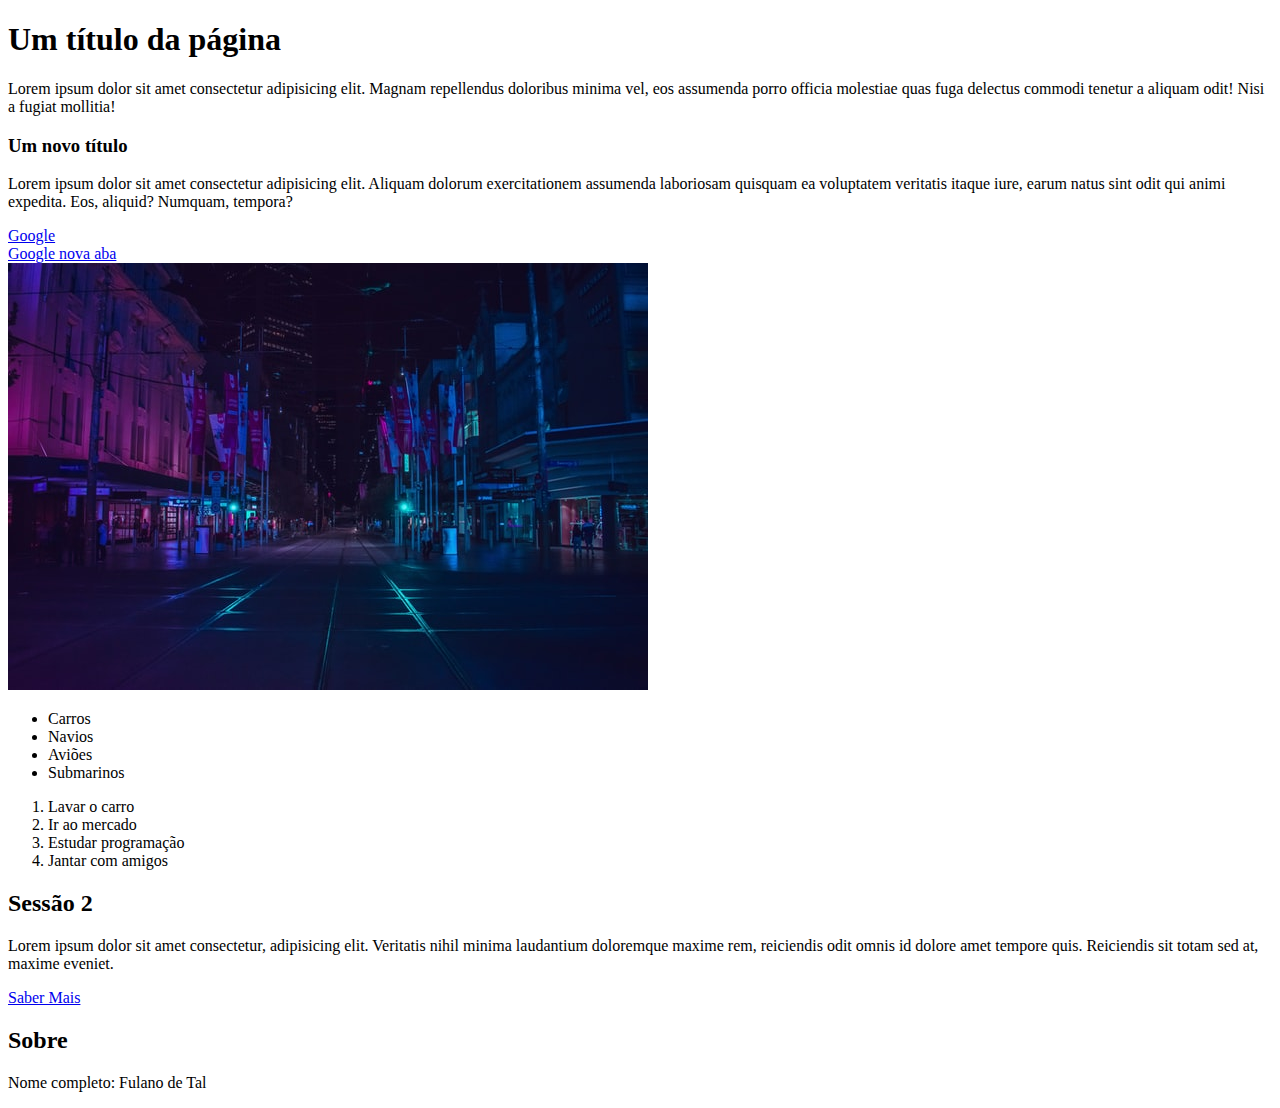
<file: 1_HTML/index.html>
<!DOCTYPE html>
<html lang="pt-br">

<head>
    <meta charset="UTF-8">
    <meta name="viewport" content="width=device-width, initial-scale=1.0">
    <title>Aula Html</title>
</head>

<body>
    <h1>Um título da página</h1>
    <p>Lorem ipsum dolor sit amet consectetur adipisicing elit. Magnam repellendus doloribus minima vel, eos assumenda
        porro officia molestiae quas fuga delectus commodi tenetur a aliquam odit! Nisi a fugiat mollitia!</p>
    <h3>Um novo título</h3>
    <p>Lorem ipsum dolor sit amet consectetur adipisicing elit. Aliquam dolorum exercitationem assumenda laboriosam
        quisquam ea voluptatem veritatis itaque iure, earum natus sint odit qui animi expedita. Eos, aliquid? Numquam,
        tempora?</p>

    <!-- Comentário -->


    <!-- Atributos -->
    <a href="https://www.google.com">Google</a>
    <br />

    <!-- Abrir link nova aba -->
    <a href="https://www.google.com" target="_blank">Google nova aba</a>
    <br />

    <!-- Imagens no HTML -->
    <img src="img/city.jpg" alt="Cidade" />

    <!-- Listas não ordenadas -->
    <ul>
        <li>Carros</li>
        <li>Navios</li>
        <li>Aviões</li>
        <li>Submarinos</li>
    </ul>

    <!-- Listas ordenadas -->
    <ol>
        <li>Lavar o carro</li>
        <li>Ir ao mercado</li>
        <li>Estudar programação</li>
        <li>Jantar com amigos</li>
    </ol>

    <!-- Tag div -->
    <div>
        <h2>Sessão 2</h2>
        <p>Lorem ipsum dolor sit amet consectetur, adipisicing elit. Veritatis nihil minima laudantium doloremque maxime
            rem, reiciendis odit omnis id dolore amet tempore quis. Reiciendis sit totam sed at, maxime eveniet.</p>
        <a href="#">Saber Mais</a>
    </div>

    <div>
        <h2>Sobre</h2>
        <p>Nome completo: Fulano de Tal</p>
    </div>
</body>

</html>
</file>
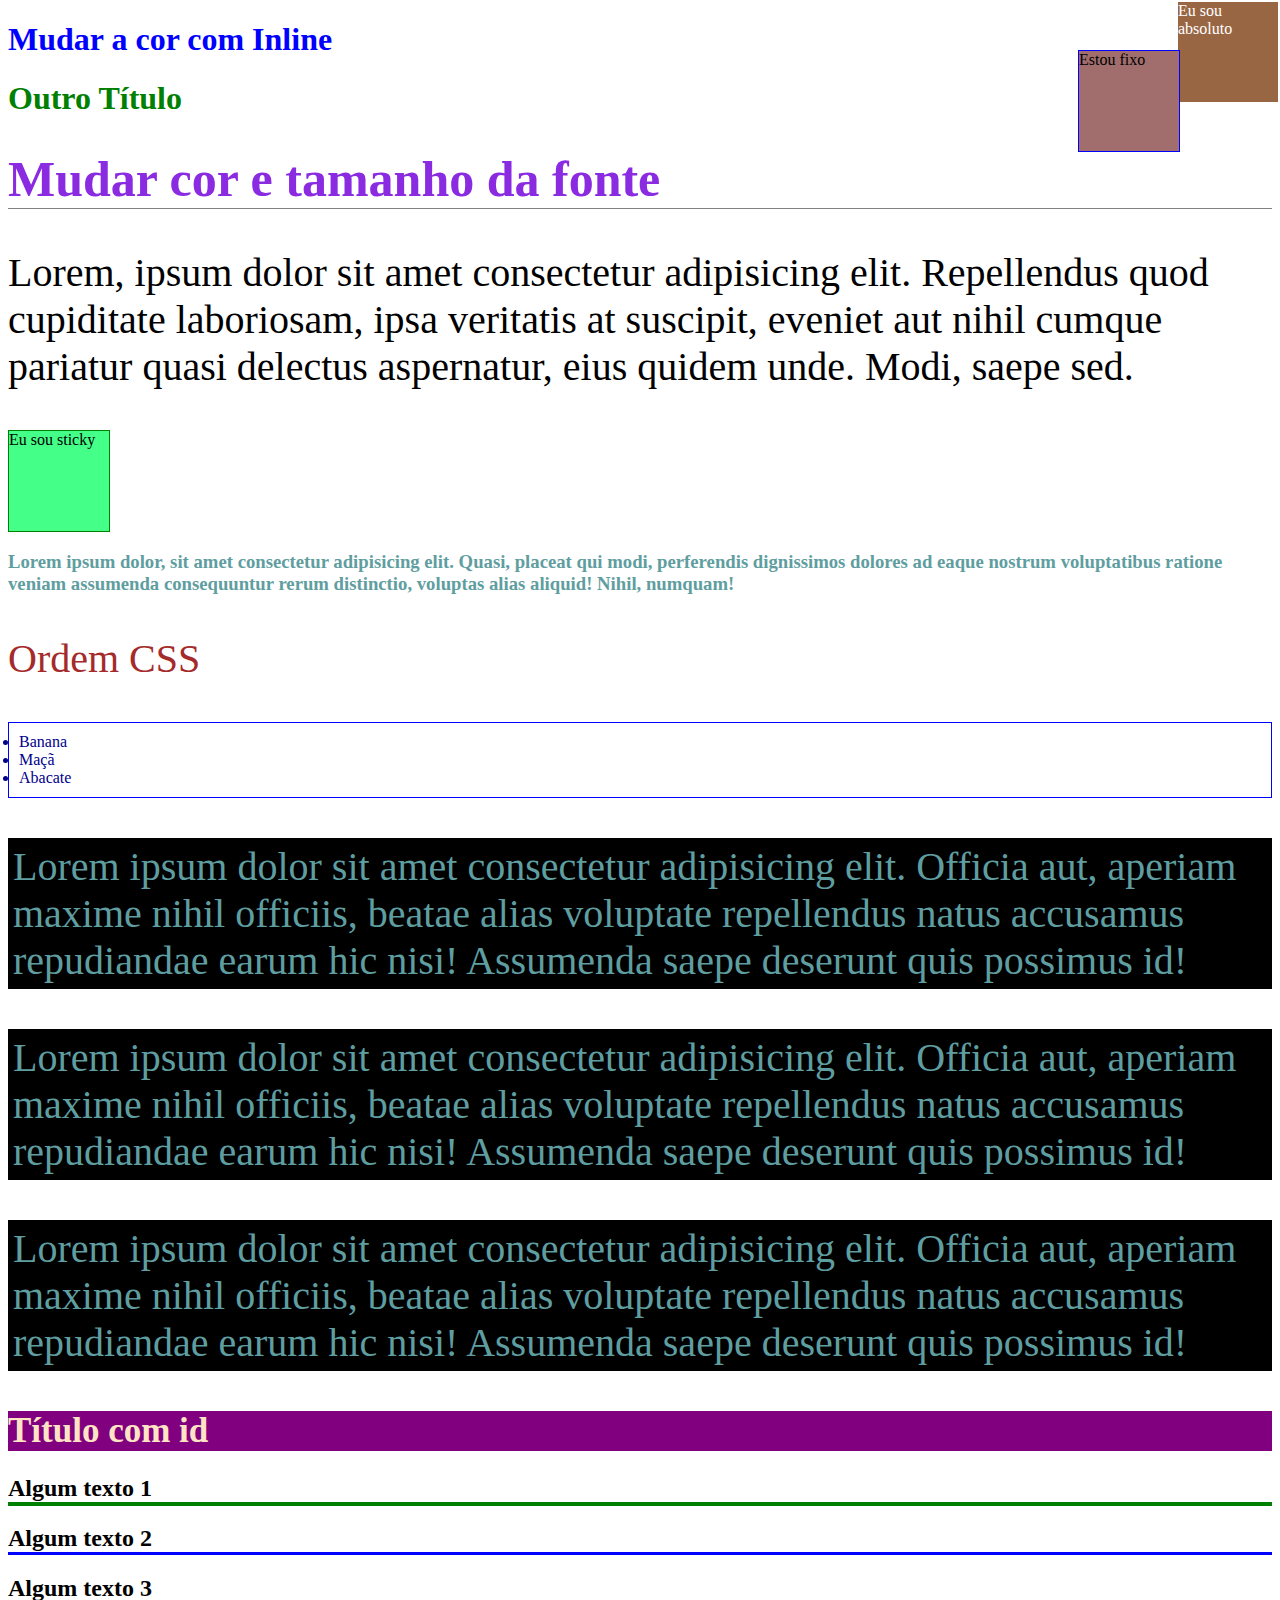
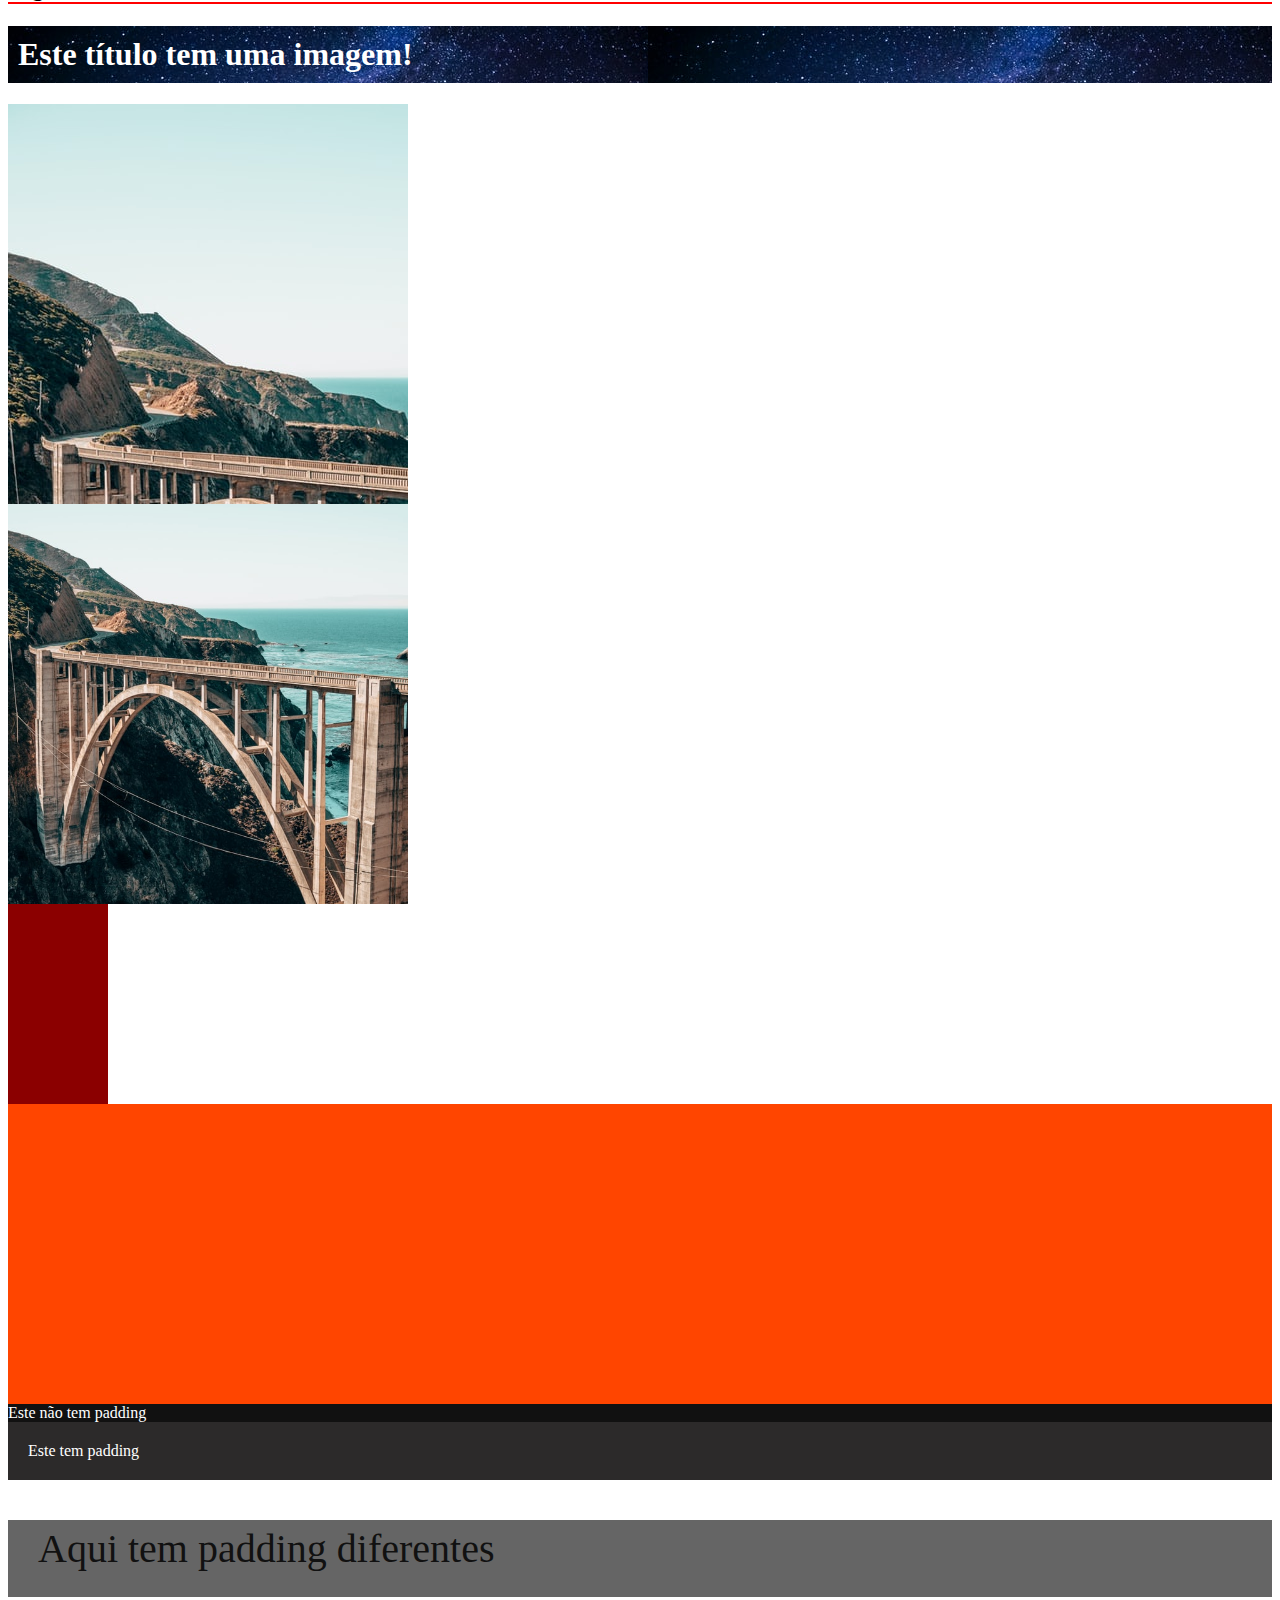
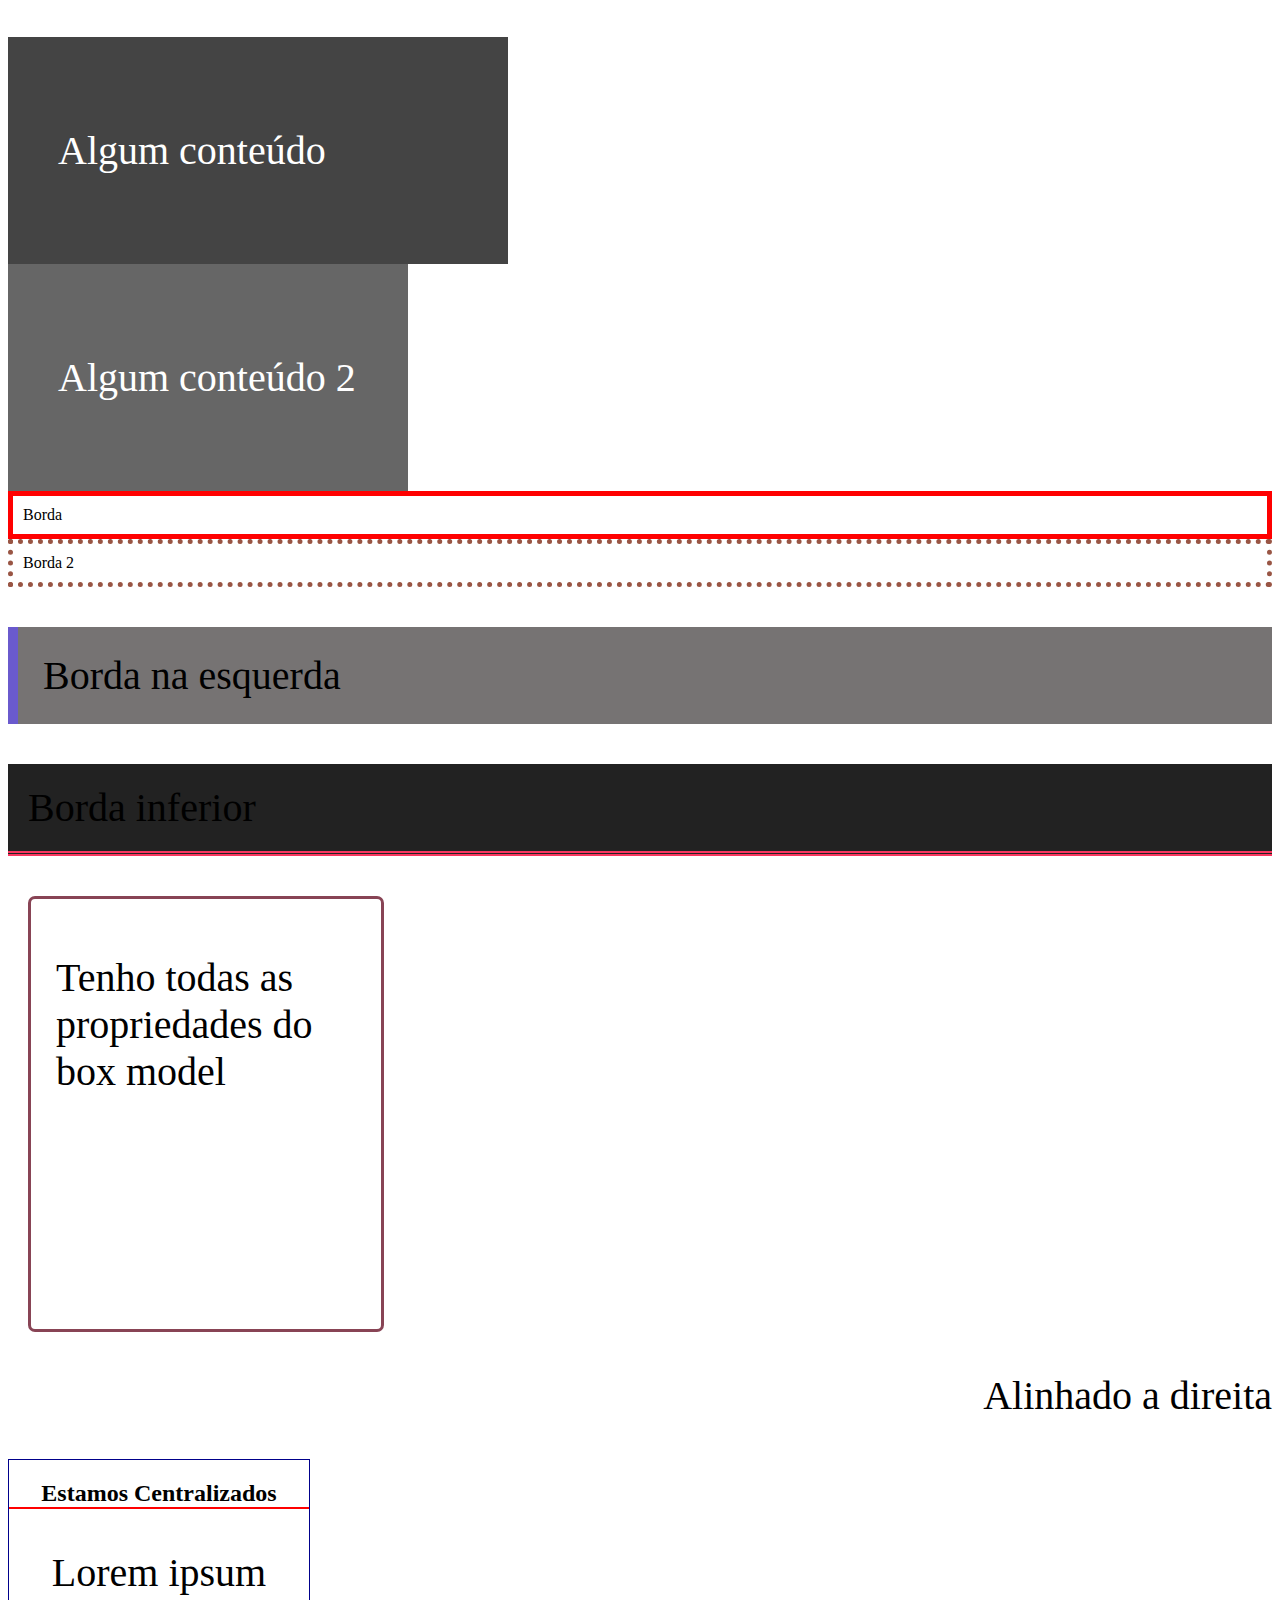
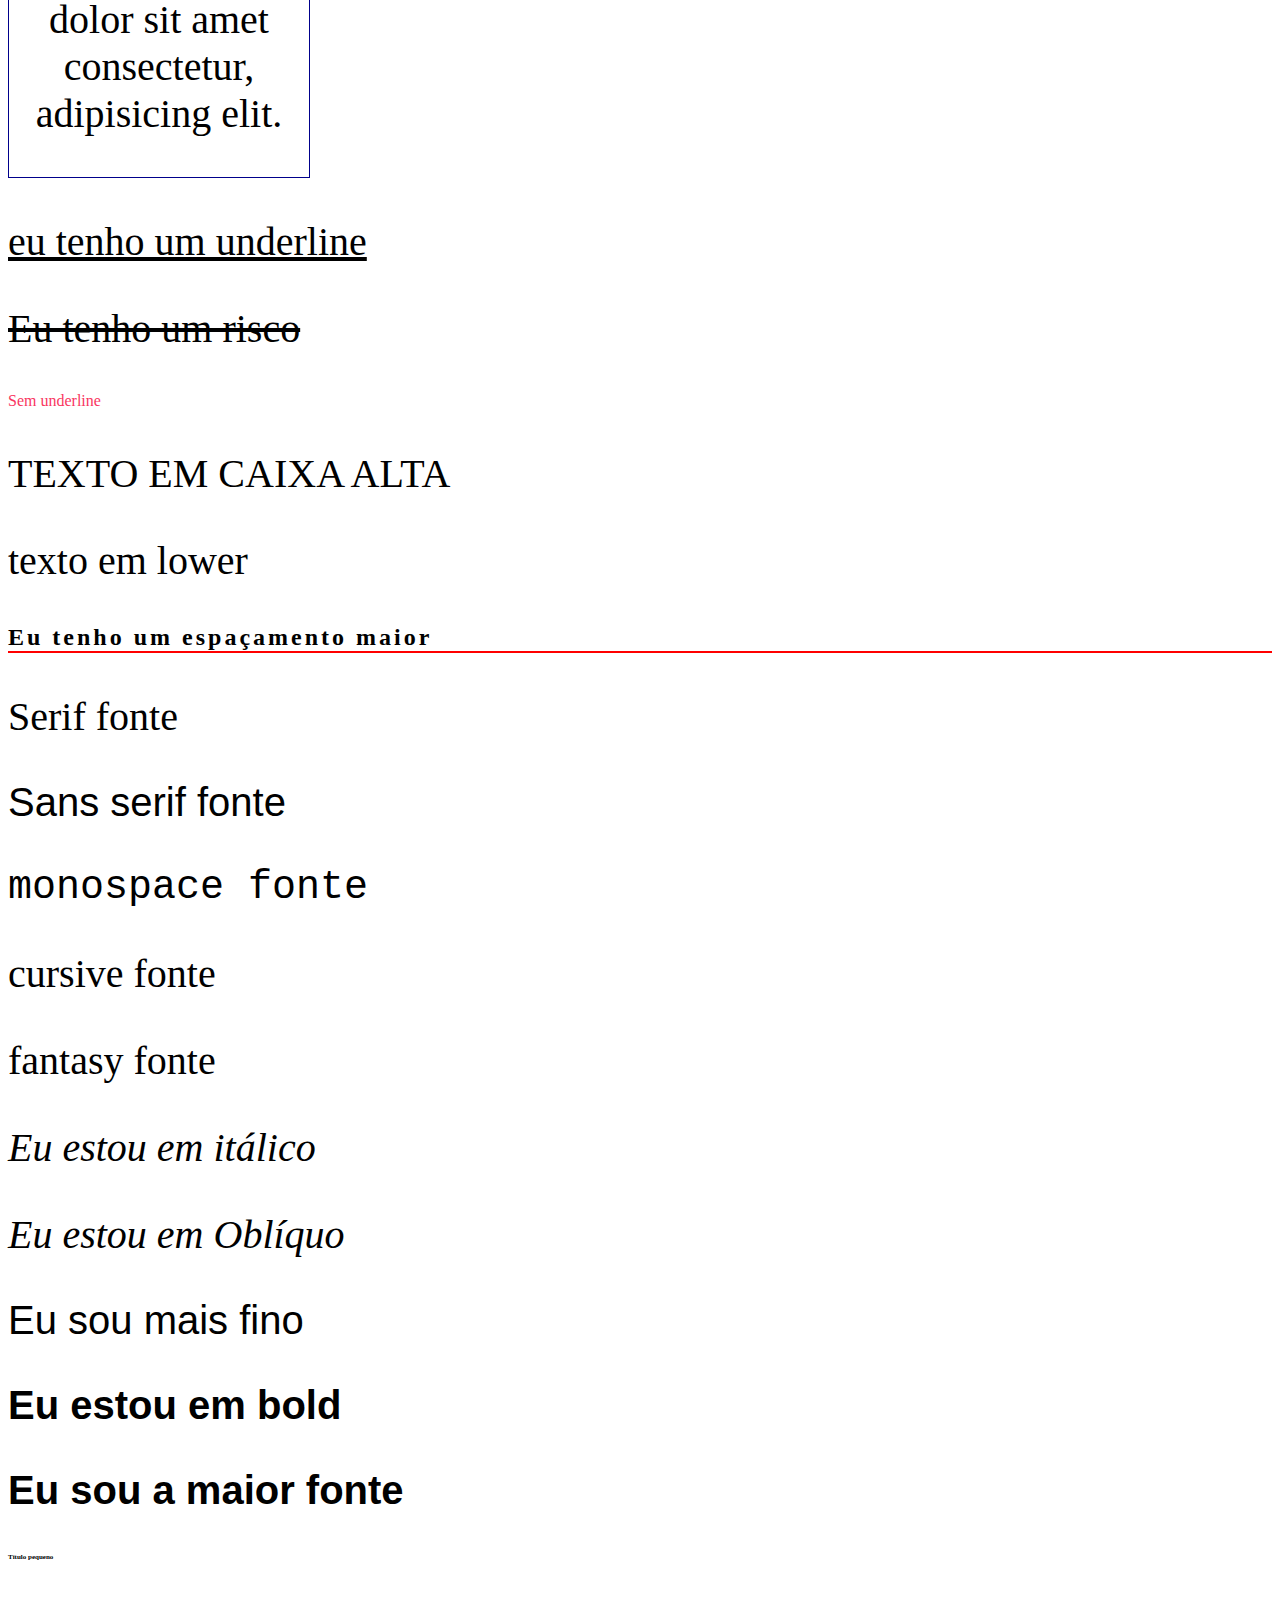
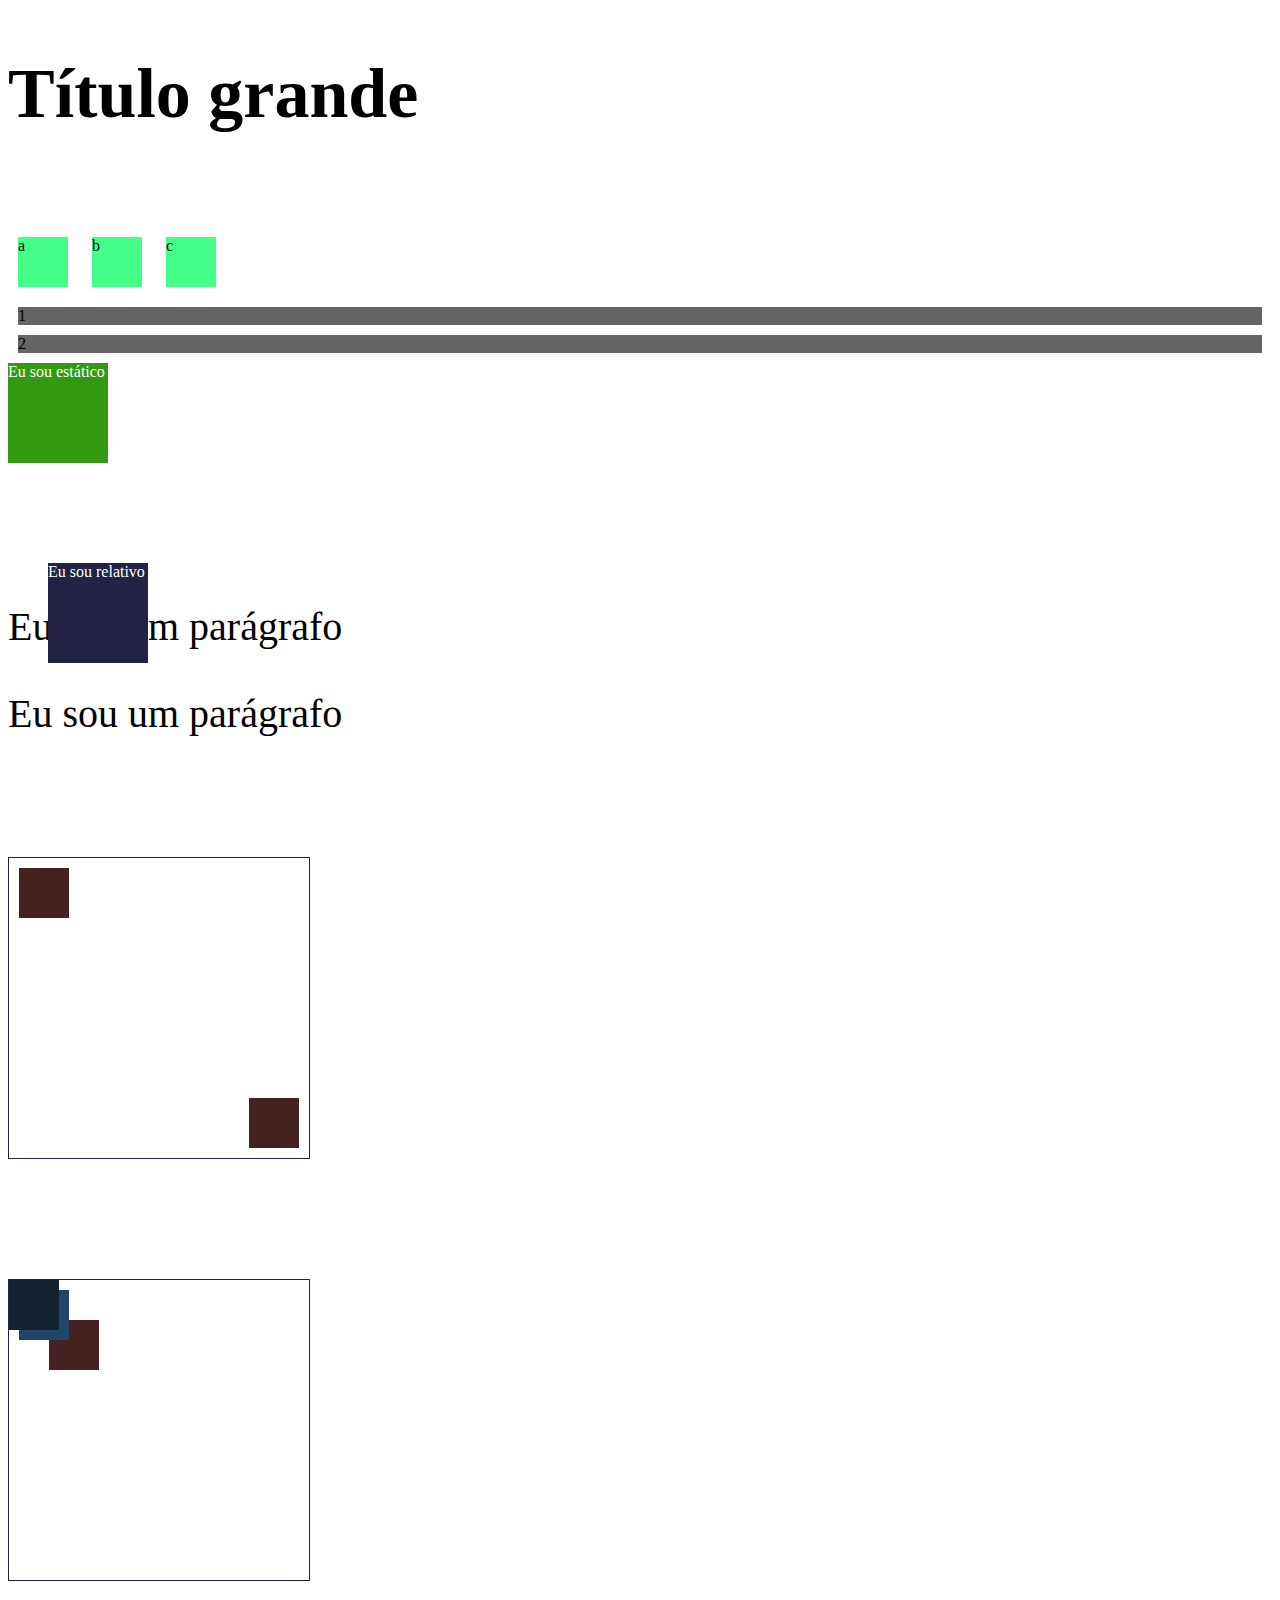
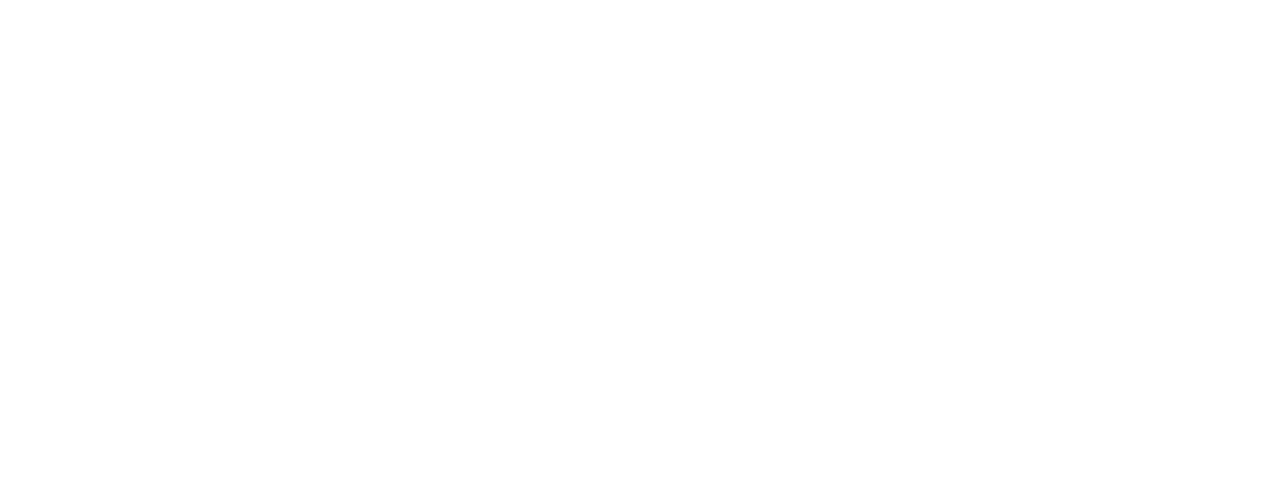
<file: 2_CSS/index.html>
<!DOCTYPE html>
<html lang="en">

<head>
    <meta charset="UTF-8">
    <meta name="viewport" content="width=device-width, initial-scale=1.0">
    <title>CSS</title>
    <!--3- Internal CSS-->
    <style>
        p {

            font-size: 40px;
        }
    </style>
    <!--4- External CSS-->
    <!--Cascading Style Sheets-->
    <link rel="stylesheet" href="style.css">
    <link rel="stylesheet" href="lists.css">
</head>

<body>
    <!-- 1- Inline CSS-->
    <h1 style="color:blue">Mudar a cor com Inline</h1>
    <h1 style="color: green">Outro Título</h1>

    <!--2- Múltiplas regras-->
    <h1 style="color:blueviolet; font-size:50px; border-bottom:1px solid grey">Mudar cor e tamanho da fonte</h1>

    <!--3- Internal CSS-->
    <p>Lorem, ipsum dolor sit amet consectetur adipisicing elit. Repellendus quod cupiditate laboriosam, ipsa veritatis
        at suscipit, eveniet aut nihil cumque pariatur quasi delectus aspernatur, eius quidem unde. Modi, saepe sed.</p>

    <!-- 34 - Sticky -->
    <div class="sticky">
        <span>Eu sou sticky</span>
    </div>

    <!--4- External CSS-->
    <h3>Lorem ipsum dolor, sit amet consectetur adipisicing elit. Quasi, placeat qui modi, perferendis dignissimos
        dolores ad eaque nostrum voluptatibus ratione veniam assumenda consequuntur rerum distinctio, voluptas alias
        aliquid! Nihil, numquam!</h3>

    <!--5- Ordem do CSS-->
    <p style="color: brown;">Ordem CSS</p>

    <!--6- Multiplo CSS-->
    <ul>
        <li>Banana</li>
        <li>Maçã</li>
        <li>Abacate</li>
    </ul>

    <!--7- Classes-->
    <p class="paragraph">Lorem ipsum dolor sit amet consectetur adipisicing elit. Officia aut, aperiam maxime nihil
        officiis, beatae alias voluptate repellendus natus accusamus repudiandae earum hic nisi! Assumenda saepe
        deserunt quis possimus id!</p>
    <p class="paragraph">Lorem ipsum dolor sit amet consectetur adipisicing elit. Officia aut, aperiam maxime nihil
        officiis, beatae alias voluptate repellendus natus accusamus repudiandae earum hic nisi! Assumenda saepe
        deserunt quis possimus id!</p>
    <p class="paragraph">Lorem ipsum dolor sit amet consectetur adipisicing elit. Officia aut, aperiam maxime nihil
        officiis, beatae alias voluptate repellendus natus accusamus repudiandae earum hic nisi! Assumenda saepe
        deserunt quis possimus id!</p>

    <!--8- id-->
    <h1 id="exclusive-title">Título com id</h1>

    <!-- 10 - Multiplas regras/ordem do css -->
    <h2 id="algum-titulo" class="titulo">Algum texto 1</h2>
    <h2 class="titulo">Algum texto 2</h2>
    <h2>Algum texto 3</h2>

    <!-- 11 - bg image -->
    <h1 class="bg-image">Este título tem uma imagem!</h1>

    <!-- 12 - Centralizando a imagem background -->
    <div class="not-centered-bg"></div>
    <div class="centered-bg"></div>

    <!-- 13 - Largura e altura -->
    <div class="height-width"></div>
    <div class="height-width-2"></div>

    <!-- 14- Padding -->
    <div class="without-padding">Este não tem padding</div>
    <div class="padding">Este tem padding</div>

    <!-- 15 - Padding individual -->
    <p class="padding-individual">Aqui tem padding diferentes</p>

    <!-- 16 - Padding com width -->
    <div class="without-border-box">
        <p>Algum conteúdo</p>
    </div>
    <div class="border-box">
        <p>Algum conteúdo 2</p>
    </div>

    <!-- 17 - Border -->
    <div class="border">Borda</div>
    <div class="border-2">Borda 2</div>

    <!-- 18 -borda individual -->
    <p class="border-left">Borda na esquerda</p>
    <p class="border-bottom">Borda inferior</p>

    <!-- 19 - box model -->
    <div class="box-model">
        <p>Tenho todas as propriedades do box model</p>
    </div>
    <!-- 20 - Alinhamento de texto -->
    <p class="text-aligned">Alinhado a direita</p>
    <div class="container-center">
        <h2>Estamos Centralizados</h2>
        <p>Lorem ipsum dolor sit amet consectetur, adipisicing elit. </p>
    </div>

    <!-- 21 - text decoration -->
    <p class="underline">eu tenho um underline</p>
    <p class="line-through">Eu tenho um risco</p>
    <a href="#" class="remove-underline">Sem underline</a>

    <!-- 22 - text transform -->
    <p class="upper">Texto em caixa alta</p>
    <p class="lower">TEXTO EM LOWER</p>

    <!-- 23 - letter spacing -->
    <h2 class="spacing">Eu tenho um espaçamento maior</h2>

    <!-- 24 - fontes -->
    <p class="serif">Serif fonte</p>
    <p class="sans-serif">Sans serif fonte</p>
    <p class="monospace">monospace fonte</p>
    <p class="cursive">cursive fonte</p>
    <p class="fantasy">fantasy fonte</p>

    <!-- 25 - font style -->
    <p class="italic">Eu estou em itálico</p>
    <p class="oblique">Eu estou em Oblíquo</p>

    <!-- 26 - font weight -->
    <p class="thin">Eu sou mais fino</p>
    <p class="bold">Eu estou em bold</p>
    <p class="bolder">Eu sou a maior fonte</p>

    <!-- 27 - font size -->
    <h4 class="small">Título pequeno</h4>
    <h4 class="big">Título grande</h4>

    <!-- 28 - display -->
    <div class="inline-box">a</div>
    <div class="inline-box">b</div>
    <div class="inline-box">c</div>

    <span class="block">1</span>
    <span class="block">2</span>

    <!-- 29 - Position Static -->
    <div class="static">
        <span>Eu sou estático</span>
    </div>

    <!-- 30 - Relative -->
    <div class="relative">
        <span>Eu sou relativo</span>
    </div>
    <p>Eu sou um parágrafo</p>

    <!-- 31 - Absolute -->
    <div class="absolute">
        <span>Eu sou absoluto</span>
    </div>
    <p>Eu sou um parágrafo</p>

    <!-- 32 - Relative com Absolute -->
    <div class="relative-container">
        <div class="absolute-1"></div>
        <div class="absolute-2"></div>
    </div>

    <!-- 33 - Fixed -->
    <div class="fixed">
        <span>Estou fixo</span>
    </div>

    <!-- 35 - z-index -->
    <div class="relative-container">
        <div class="absolute-3"></div>
        <div class="absolute-4"></div>
        <div class="absolute-5"></div>
    </div>


</body>

</html>
</file>
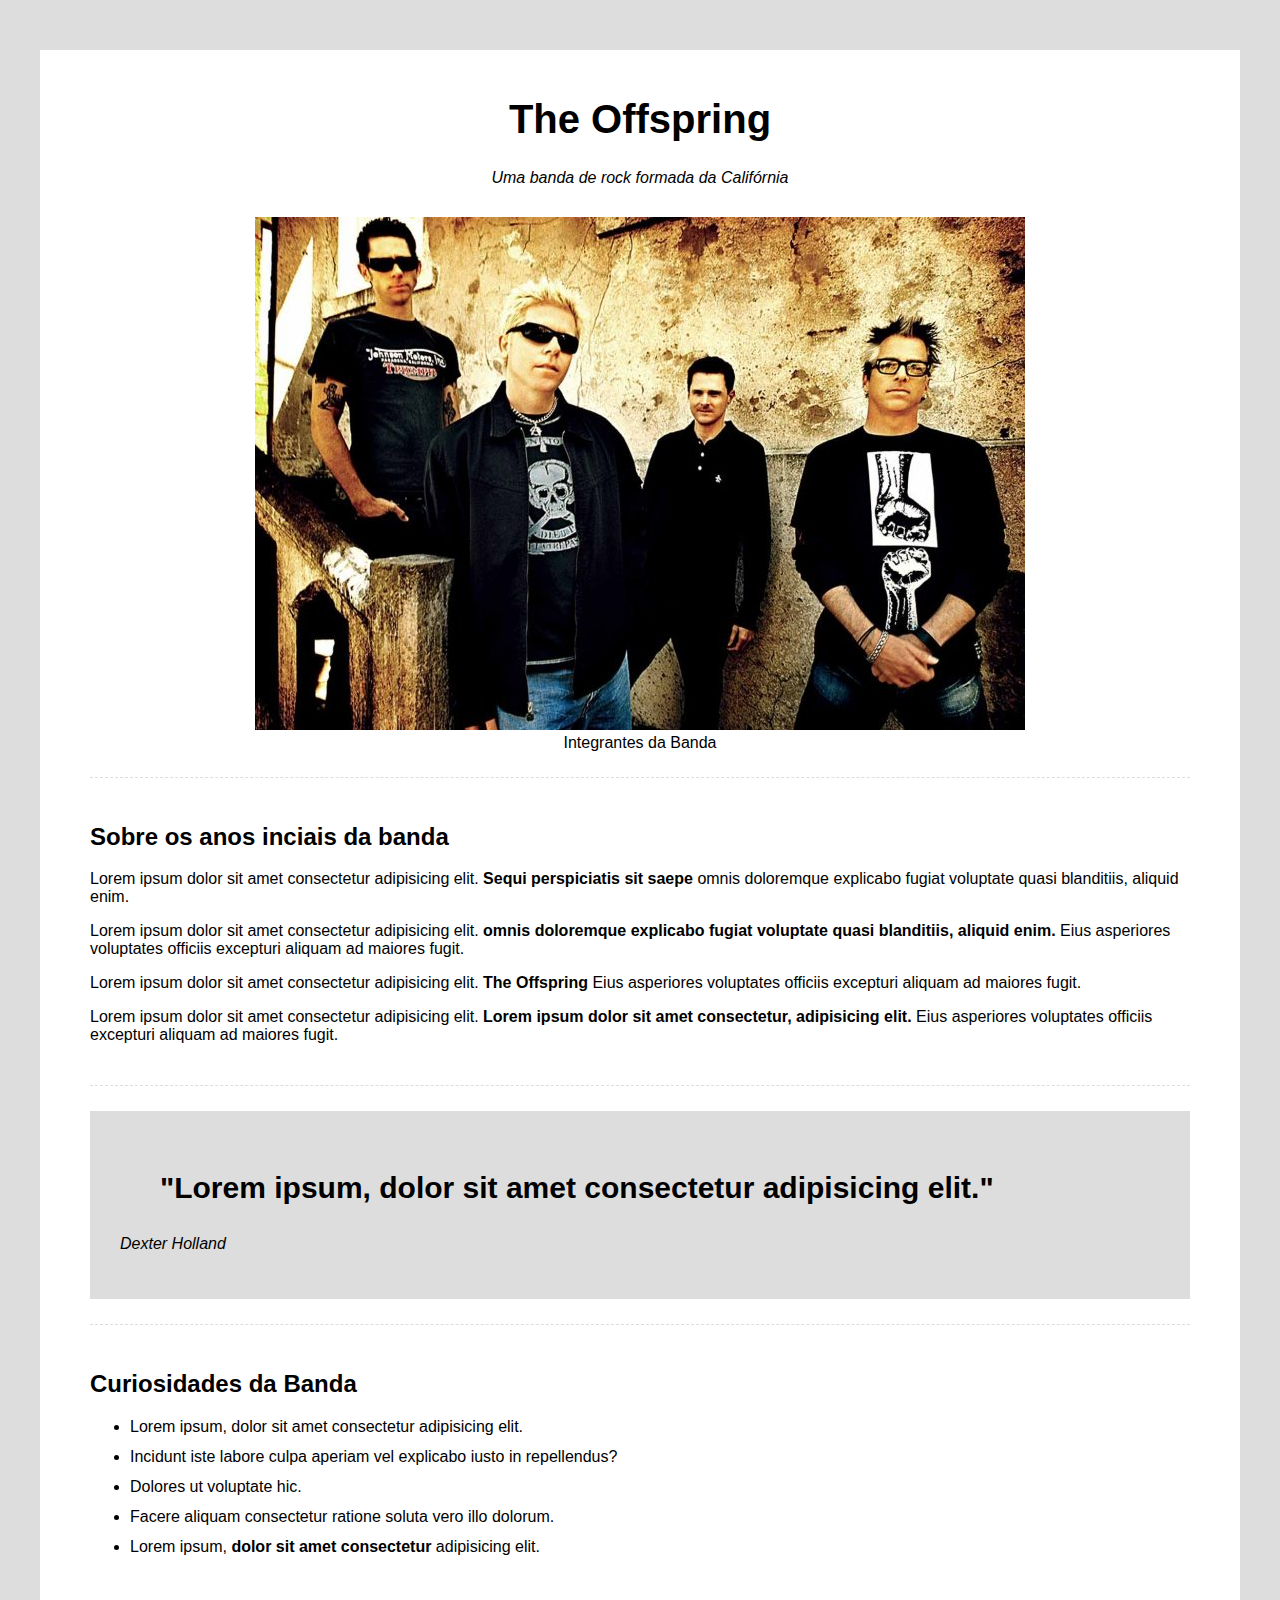
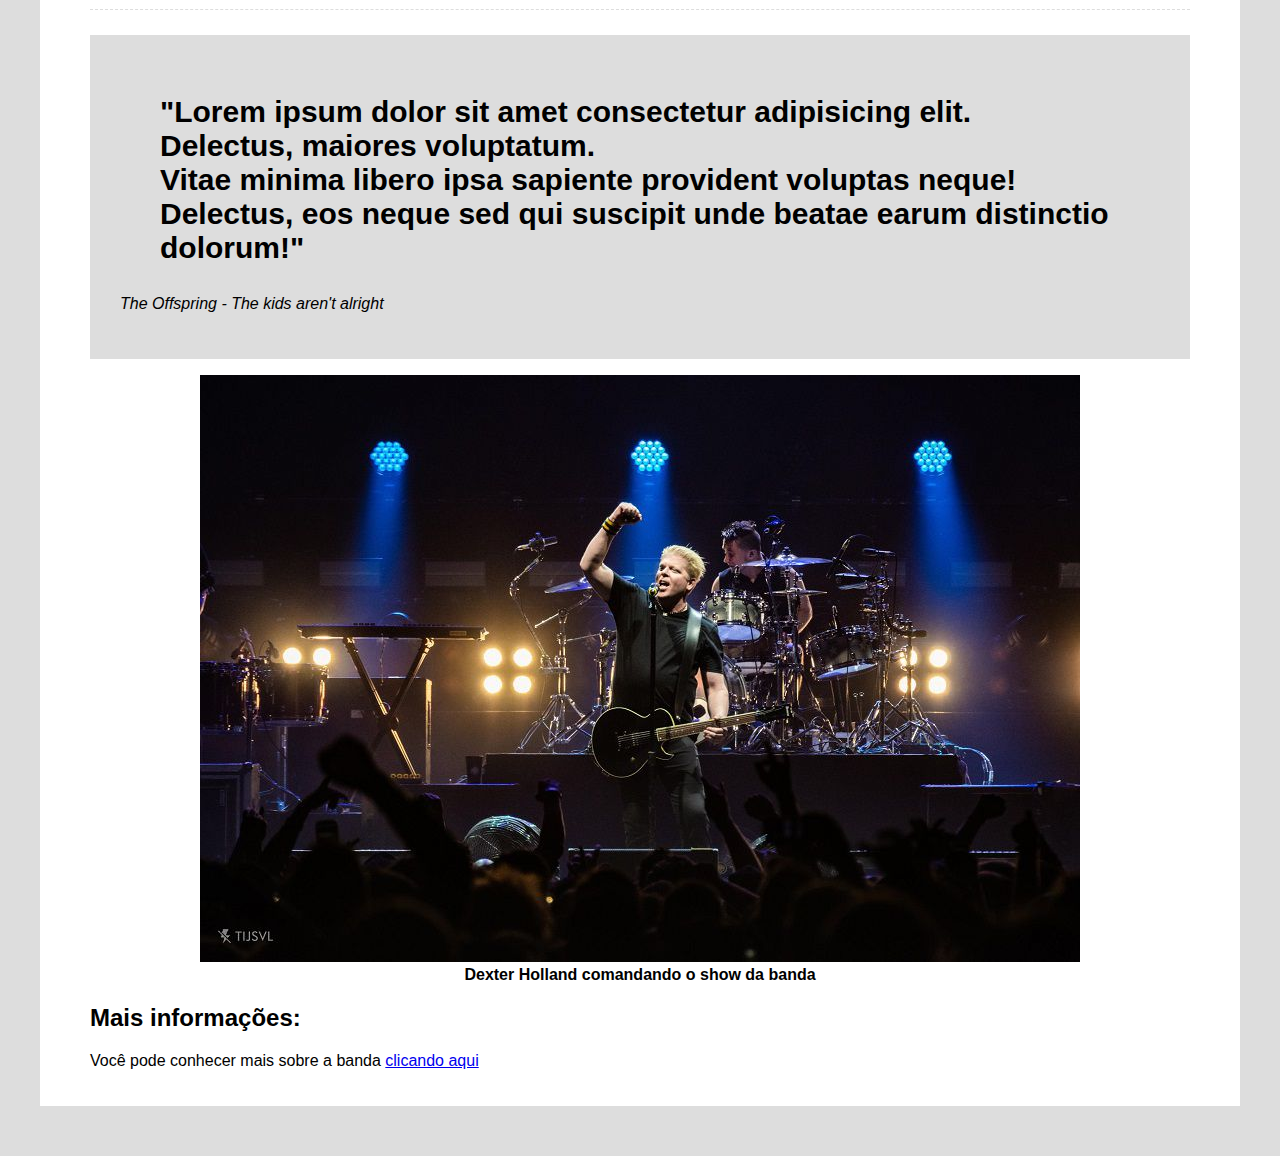
<file: 3_TRIBUTO/index.html>
<!DOCTYPE html>
<html lang="pt-br">

<head>
    <meta charset="UTF-8">
    <meta name="viewport" content="width=device-width, initial-scale=1.0">
    <title>Página de Tributo: The Offspring</title>
    <link rel="stylesheet" href="css/style.css">
</head>

<body>
    <div class="container">
        <!-- Cabeçalho -->
        <div class="header">
            <h1 class="main-title">The Offspring</h1>
            <p class="main-paragraph">Uma banda de rock formada da Califórnia</p>
        </div>
        <!-- Imagem de destaque -->
        <div class="featured-image">
            <figure>
                <img src="img/offspring_1.jpg" alt="A banda The Offspring">
                <figcaption>Integrantes da Banda</figcaption>
            </figure>
        </div>
        <!-- Biografia -->
        <div class="biography-container">
            <h2>Sobre os anos inciais da banda</h2>
            <p>Lorem ipsum dolor sit amet consectetur adipisicing elit. <span class="bold">Sequi perspiciatis sit
                    saepe</span> omnis doloremque explicabo fugiat voluptate quasi blanditiis, aliquid enim. </p>
            <p>Lorem ipsum dolor sit amet consectetur adipisicing elit. <span class="bold">omnis doloremque explicabo
                    fugiat
                    voluptate quasi blanditiis, aliquid enim.</span> Eius asperiores voluptates officiis excepturi
                aliquam
                ad maiores fugit.</p>
            <p>Lorem ipsum dolor sit amet consectetur adipisicing elit. <span class="bold">The Offspring</span> Eius
                asperiores voluptates officiis excepturi aliquam ad maiores fugit.</p>
            <p>Lorem ipsum dolor sit amet consectetur adipisicing elit. <span class="bold">Lorem ipsum dolor sit amet
                    consectetur, adipisicing elit.</span> Eius asperiores voluptates officiis excepturi aliquam ad
                maiores
                fugit.</p>
        </div>
        <!-- Container de citação  -->
        <div class="quotes-container">
            <blockquote>
                "Lorem ipsum, dolor sit amet consectetur adipisicing elit."
            </blockquote>
            <p>Dexter Holland</p>
        </div>
        <!-- Curiosidades -->
        <div class="curiosities-container">
            <h2>Curiosidades da Banda</h2>
            <ul>
                <li>Lorem ipsum, dolor sit amet consectetur adipisicing elit.</li>
                <li>Incidunt iste labore culpa aperiam vel explicabo iusto in repellendus? </li>
                <li>Dolores ut voluptate hic.</li>
                <li>Facere aliquam
                    consectetur ratione soluta vero illo dolorum.</li>
                <li>Lorem ipsum, <span class="bold">dolor sit amet consectetur</span> adipisicing elit.</li>
            </ul>
        </div>
        <!-- Segunda citação -->
        <div class="quotes-container">
            <blockquote>
                "Lorem ipsum dolor sit amet consectetur adipisicing elit. <br />
                Delectus, maiores voluptatum. <br />
                Vitae minima libero ipsa sapiente provident voluptas neque! <br />
                Delectus, eos neque sed qui suscipit unde beatae earum distinctio dolorum!"
            </blockquote>
            <p>The Offspring - The kids aren't alright</p>
        </div>
        <!-- Segunda imagem -->
        <div class="img-bold">
            <figure>
                <img src="img/offspring_2.jpeg" alt="The Offspring em um show">
                <figcaption>Dexter Holland comandando o show da banda</figcaption>
            </figure>
        </div>
        <!-- Mais informações -->
        <div class="moreinfo-container">
            <h2>Mais informações: </h2>
            <p>
                Você pode conhecer mais sobre a banda <a href="https://en.wikipedia.org/wiki/The_Offspring">clicando
                    aqui</a>
            </p>
        </div>
    </div>
</body>

</html>
</file>
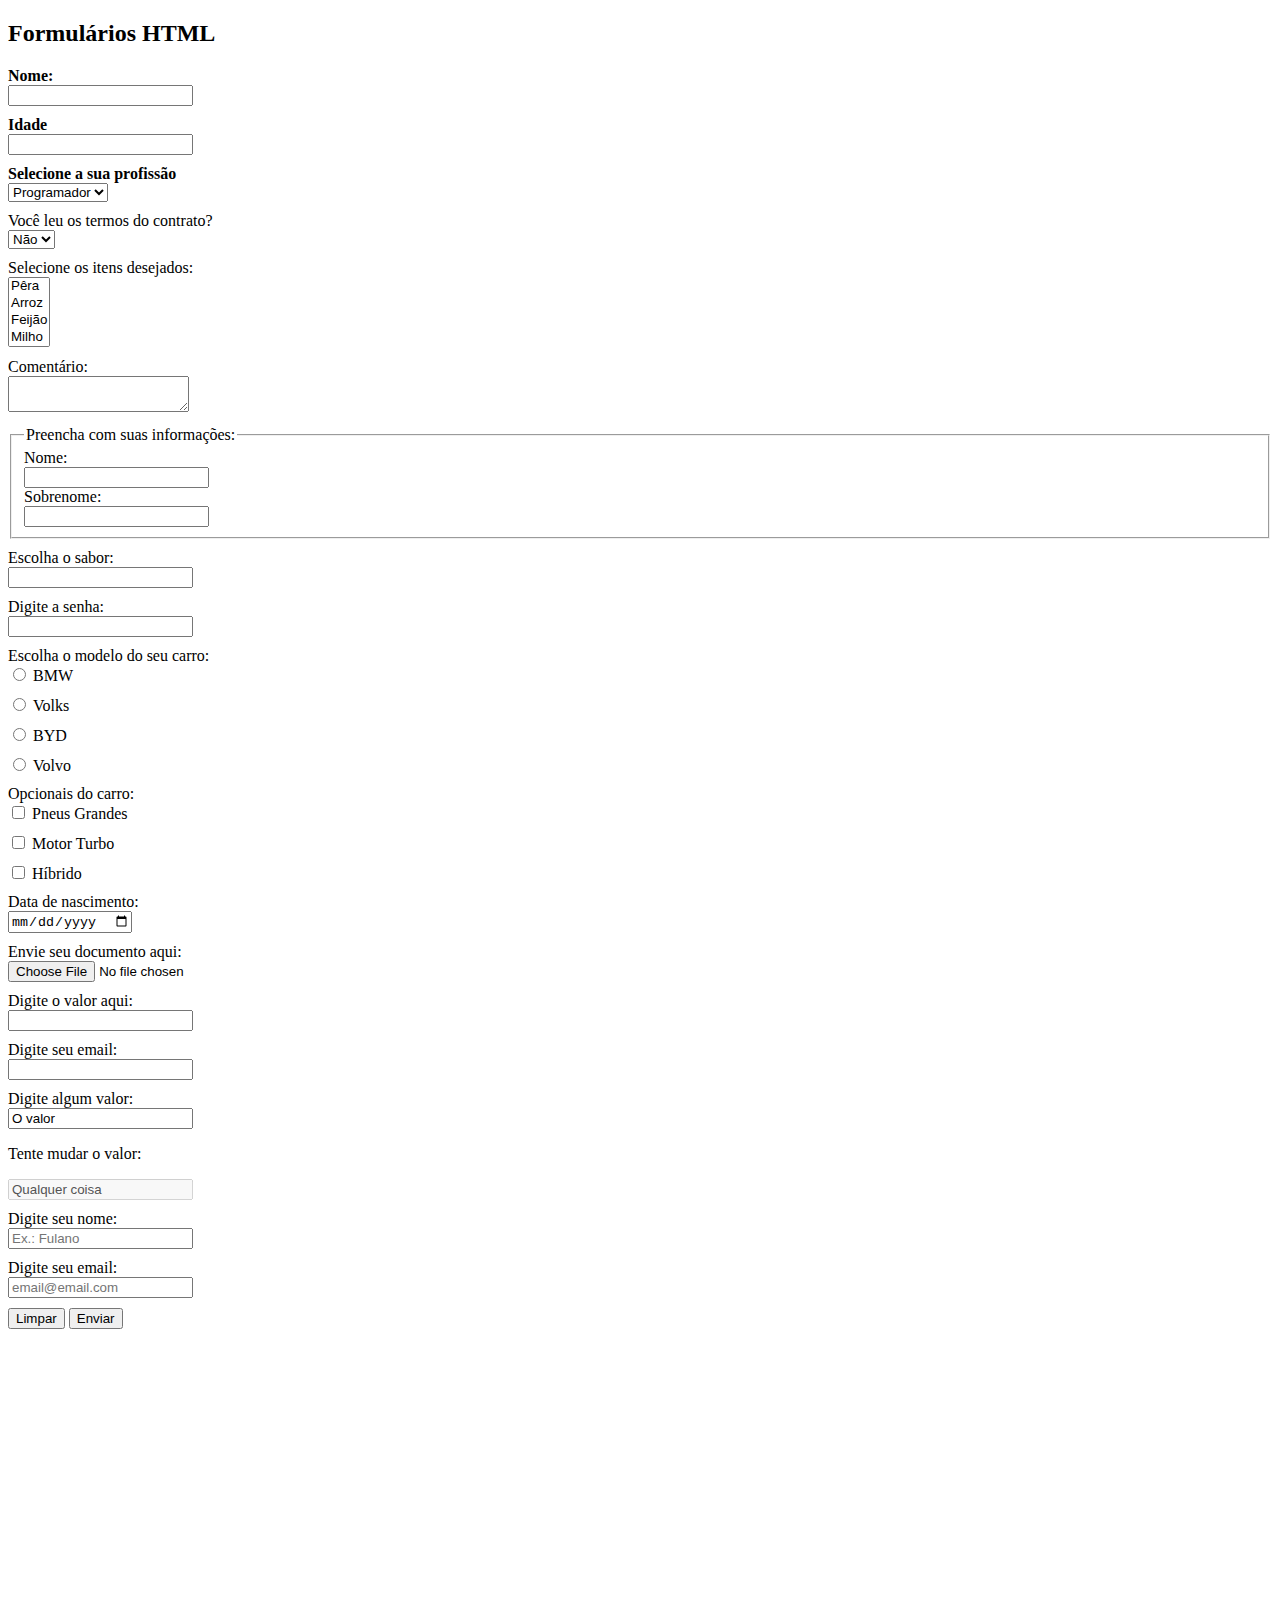
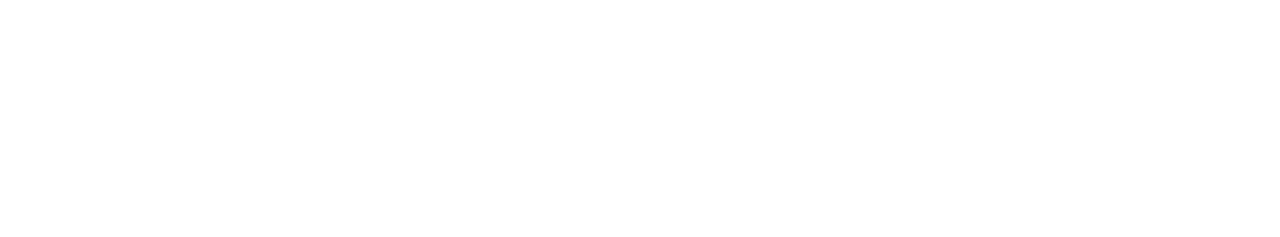
<file: 4_FORM/index.html>
<!DOCTYPE html>
<html lang="en">

<head>
    <meta charset="UTF-8">
    <meta name="viewport" content="width=device-width, initial-scale=1.0">
    <title>Formulários</title>
    <link rel="stylesheet" href="css/style.css">
</head>

<body>
    <h2>Formulários HTML</h2>
    <!-- 1 - Primeiro Formulário -->
    <!-- 2 - Atributos do Formulário -->
    <form action="register.php" method="GET">
        <div>
            <label class="bold">Nome:</label>
            <input type="text" />
        </div>
        <!-- 3 - Atributo name -->
        <div>
            <!-- 4 - Atributo label -->
            <label for="age" class="bold">Idade</label>
            <input type="text" name="age" />
        </div>
        <!-- 6 - Select -->
        <div>
            <label for="job" class="bold">Selecione a sua profissão</label>
            <select name="job">
                <option value="programador">Programador</option>
                <option value="tester">Tester/QA</option>
                <option value="devops">DevOps</option>
            </select>
        </div>

        <!-- 7 - Atributo Selected -->
        <div>
            <label for="contract">Você leu os termos do contrato?</label>
            <select name="contract">
                <option value="sim">Sim</option>
                <option value="nao" selected>Não</option>
            </select>
        </div>

        <!-- 8 - Multiplas Seleções -->
        <div>
            <label for="items">Selecione os itens desejados:</label>
            <select name="items" multiple>
                <option value="pera">Pêra</option>
                <option value="arroz">Arroz</option>
                <option value="feijao">Feijão</option>
                <option value="milho">Milho</option>
                <option value="maca">Maçã</option>
            </select>
        </div>

        <!-- 9 - TextArea -->
        <div>
            <label for="comment">Comentário:</label>
            <textarea name="comment"></textarea>
        </div>

        <!-- 10 - Fieldset e legend -->
        <div>
            <fieldset>
                <legend>Preencha com suas informações:</legend>
                <label for="firstname">Nome:</label>
                <input type="text" name="firstname">
                <label for="lastname">Sobrenome:</label>
                <input type="text" name="lastname">
            </fieldset>
        </div>

        <!-- 11 - Datalist -->
        <div>
            <label for="flavor">Escolha o sabor:</label>
            <input type="text" list="flavors" name="flavor">

            <datalist id="flavors">
                <option value="Cereja"></option>
                <option value="Morango"></option>
                <option value="Abacaxi"></option>
                <option value="Chocolate"></option>
            </datalist>
        </div>
        <!-- 12 - Input Senhas -->
        <div>
            <label for="password">Digite a senha:</label>
            <input type="password" name="password">
        </div>
        <!-- 14 - Input radio -->
        <div>
            <label for="car_model">Escolha o modelo do seu carro:</label>
            <div class="radio">
                <input type="radio" value="bmw" name="car_model">
                <label for="bmw">BMW</label>
            </div>
            <div class="radio">
                <input type="radio" value="volks" name="car_model">
                <label for="volks">Volks</label>
            </div>
            <div class="radio">
                <input type="radio" value="byd" name="car_model">
                <label for="byd">BYD</label>
            </div>
            <div class="radio">
                <input type="radio" value="volvo" name="car_model">
                <label for="volvo">Volvo</label>

            </div>
        </div>

        <!-- 15 - Input checkbox -->
        <div>
            <label for="optionals">Opcionais do carro:</label>
            <div class="radio">
                <input type="checkbox" name="optionals[]" value="big_tires">
                <label for="big_tires">Pneus Grandes</label>
            </div>
            <div class="radio">
                <input type="checkbox" name="optionals[]" value="turbo_engine">
                <label for="turbo_engine">Motor Turbo</label>
            </div>
            <div class="radio">
                <input type="checkbox" name="optionals[]" value="hybrid">
                <label for="hybrid">Híbrido</label>
            </div>
        </div>

        <!-- 16 - Input de data -->
        <div>
            <label for="birthday">Data de nascimento:</label>
            <input type="date" name="birthday">
        </div>

        <!-- 17 - Input para arquivos -->
        <div>
            <label for="document">Envie seu documento aqui:</label>
            <input type="file" name="document">
        </div>

        <!-- 18 - Input para números -->
        <div>
            <label for="number">Digite o valor aqui:</label>
            <input type="number" name="number">
        </div>

        <!-- 19 - Input para emails -->
        <div>
            <label for="email">Digite seu email:</label>
            <input type="email" name="email">
        </div>

        <!-- 20 - Atributo Value -->
        <div>
            <label for="value">Digite algum valor:</label>
            <input type="text" value="O valor" name="value">
        </div>

        <!-- 21 - Atributo disable -->
        <div>
            <p>Tente mudar o valor:</p>
            <input type="text" value="Qualquer coisa" disabled>
        </div>

        <!-- 22 - Atributo placeholder -->
        <div>
            <label for="name_1">Digite seu nome:</label>
            <input type="text" name="name_1" placeholder="Ex.: Fulano">
        </div>

        <!-- 23 - Atributo required -->
        <div>
            <label for="email_1">Digite seu email:</label>
            <input type="email" name="email_1" placeholder="email@email.com" required>
        </div>



        <span>
            <!-- 13 - Reiniciando o form -->
            <input type="reset" value="Limpar">
            <!-- 5 - Envio do Formulário -->
            <input type="submit" value="Enviar" />
        </span>

    </form>

</body>

</html>
</file>
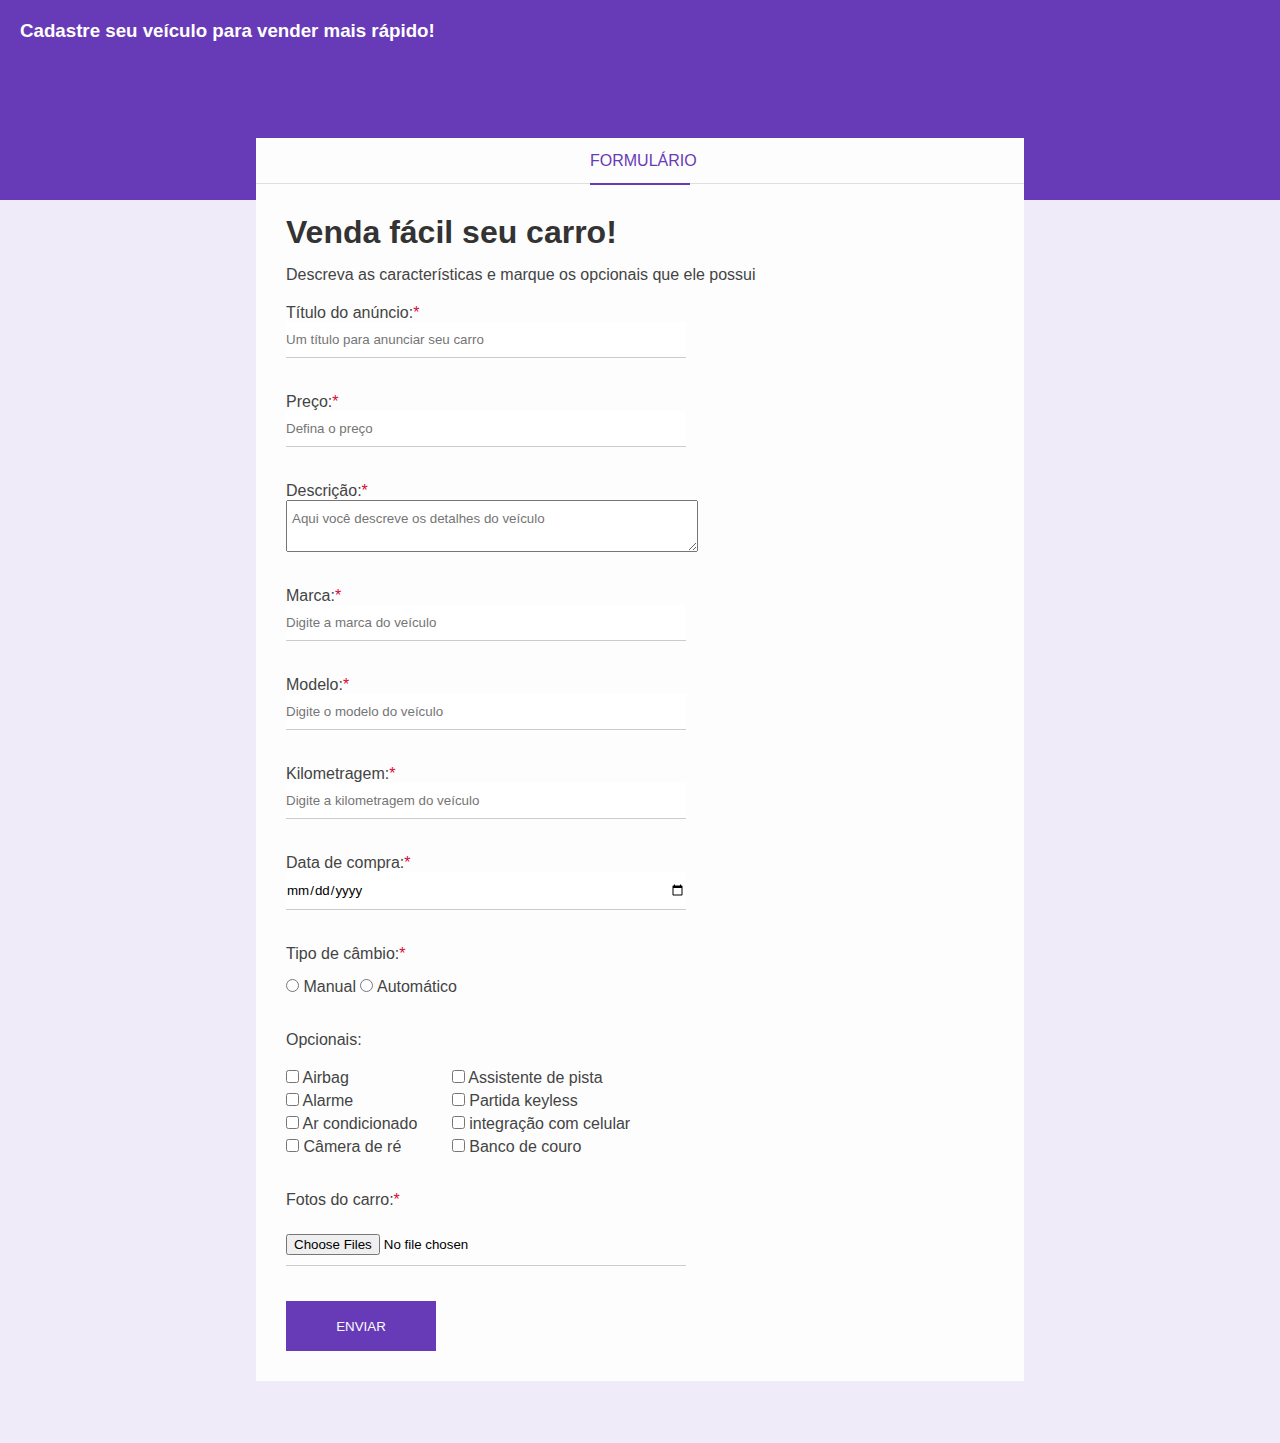
<file: 5_PROJECT_FORM/index.html>
<!DOCTYPE html>
<html lang="en">

<head>
    <meta charset="UTF-8">
    <meta name="viewport" content="width=device-width, initial-scale=1.0">
    <title>Venda seu carro</title>
    <link rel="stylesheet" href="css/style.css">
</head>

<body>
    <div class="container">
        <div class="header">
            <h3>Cadastre seu veículo para vender mais rápido!</h3>
        </div>
        <div class="form-container">
            <div class="form-header">
                <p>Formulário</p>
            </div>
            <div class="form-body">
                <h1 class="form-title">Venda fácil seu carro!</h1>
                <p>
                    Descreva as características e marque os opcionais que ele possui
                </p>
                <form>
                    <div class="box-input">
                        <label for="title">Título do anúncio:<span class="required-field">*</span></label>
                        <input type="text" name="title" id="title" class="block"
                            placeholder="Um título para anunciar seu carro" minlength="1" maxlength="30" required>
                    </div>

                    <div class="box-input">
                        <label for="price">Preço:<span class="required-field">*</span></label>
                        <input type="number" name="price" id="price" class="block" placeholder="Defina o preço"
                            required>
                    </div>

                    <div class="box-input">
                        <label for="description">Descrição:<span class="required-field">*</span></label>
                        <textarea name="description" id="description" class="block"
                            placeholder="Aqui você descreve os detalhes do veículo"></textarea>
                    </div>

                    <div class="box-input">
                        <label for="brand">Marca:<span class="required-field">*</span></label>
                        <input type="text" name="brand" id="brand" class="block" placeholder="Digite a marca do veículo"
                            required>
                    </div>

                    <div class="box-input">
                        <label for="model">Modelo:<span class="required-field">*</span></label>
                        <input type="text" name="model" id="model" class="block"
                            placeholder="Digite o modelo do veículo" required>
                    </div>

                    <div class="box-input">
                        <label for="mileage">Kilometragem:<span class="required-field">*</span></label>
                        <input type="number" name="mileage" id="mileage" class="block"
                            placeholder="Digite a kilometragem do veículo" required>
                    </div>

                    <div class="box-input">
                        <label for="puchase-date">Data de compra:<span class="required-field">*</span></label>
                        <input type="date" name="puchase-date" id="puchase-date" class="block" required>
                    </div>

                    <div class="box-input">
                        <p>Tipo de câmbio:<span class="required-field">*</span></p>
                        <input type="radio" name="gear" id="manual">
                        <label for="manual">Manual</label>
                        <input type="radio" name="gear" id="auto">
                        <label for="auto">Automático</label>
                    </div>

                    <div class="optional-box">
                        <p>Opcionais:</p>
                        <ul class="optional-list">
                            <li>
                                <input type="checkbox" name="optional[]" id="airbag" value="airbag">
                                <label for="airbag">Airbag</label>
                            </li>
                            <li>
                                <input type="checkbox" name="optional[]" id="alarm" value="alarm">
                                <label for="alarm">Alarme</label>
                            </li>
                            <li>
                                <input type="checkbox" name="optional[]" id="ac" value="ac">
                                <label for="ac">Ar condicionado</label>
                            </li>
                            <li>
                                <input type="checkbox" name="optional[]" id="reverse-camera" value="reverse-camera">
                                <label for="reverse-camera">Câmera de ré</label>
                            </li>
                        </ul>
                    </div>

                    <div class="optional-box">
                        <ul class="optional-list">
                            <li>
                                <input type="checkbox" name="optional[]" id="lane-assist" value="lane-assist">
                                <label for="lane-assist">Assistente de pista</label>
                            </li>
                            <li>
                                <input type="checkbox" name="optional[]" id="keyless" value="keyless">
                                <label for="keyless">Partida keyless</label>
                            </li>
                            <li>
                                <input type="checkbox" name="optional[]" id="smartphone" value="smartphone">
                                <label for="smartphone">integração com celular</label>
                            </li>
                            <li>
                                <input type="checkbox" name="optional[]" id="leather-seat" value="leather-seat">
                                <label for="leather-seat">Banco de couro</label>
                            </li>
                        </ul>
                    </div>

                    <div class="box-input">
                        <p>Fotos do carro:<span class="required-field">*</span></p>
                        <input type="file" multiple accept="image/png, image/jgp" id="images" name="images" required>
                    </div>

                    <input type="submit" value="Enviar" class="btn-submit" />
                </form>
            </div>
        </div>
    </div>

</body>

</html>
</file>
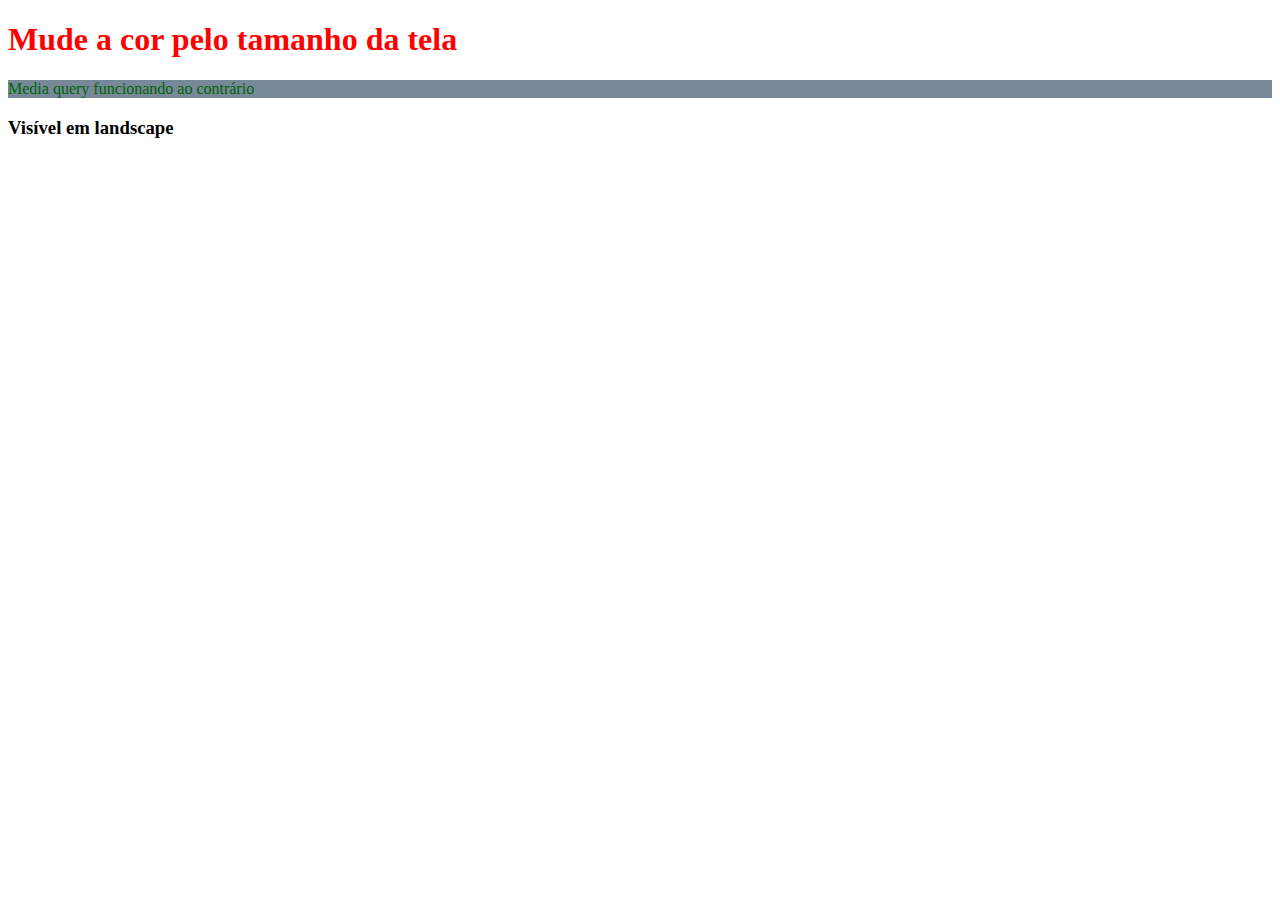
<file: 6_RESPONSIVIDADE/index.html>
<!DOCTYPE html>
<html lang="en">

<head>
    <meta charset="UTF-8">
    <!-- 1 - Meta tag de responsividade  -->
    <meta name="viewport" content="width=device-width, initial-scale=1.0" />
    <title>Responsividade</title>
    <link rel="stylesheet" href="css/style.css">
</head>

<body>
    <!-- 2 - Media query -->
    <h1>Mude a cor pelo tamanho da tela</h1>
    <!-- 3 - Min width -->
    <p>Media query funcionando ao contrário</p>
    <!-- 4 - Landscape -->
    <h3>Visível em landscape</h3>
</body>

</html>
</file>
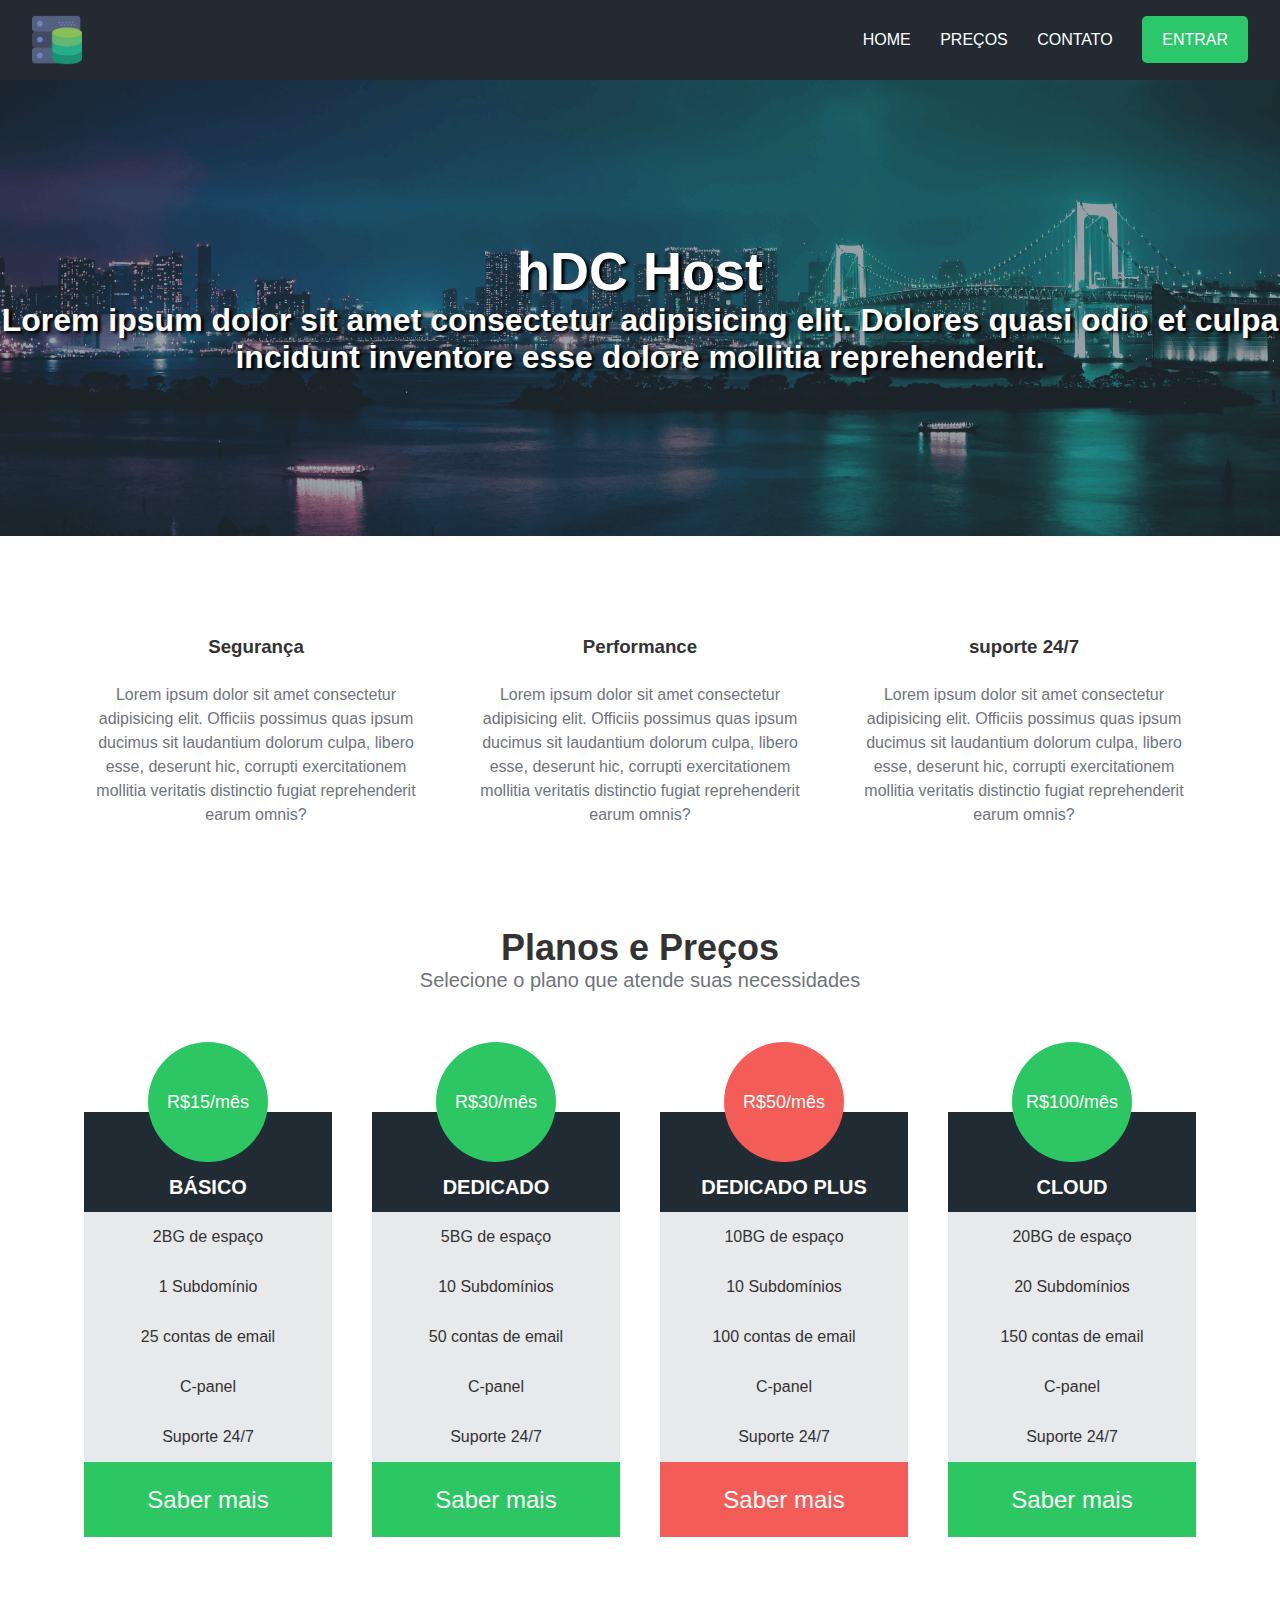
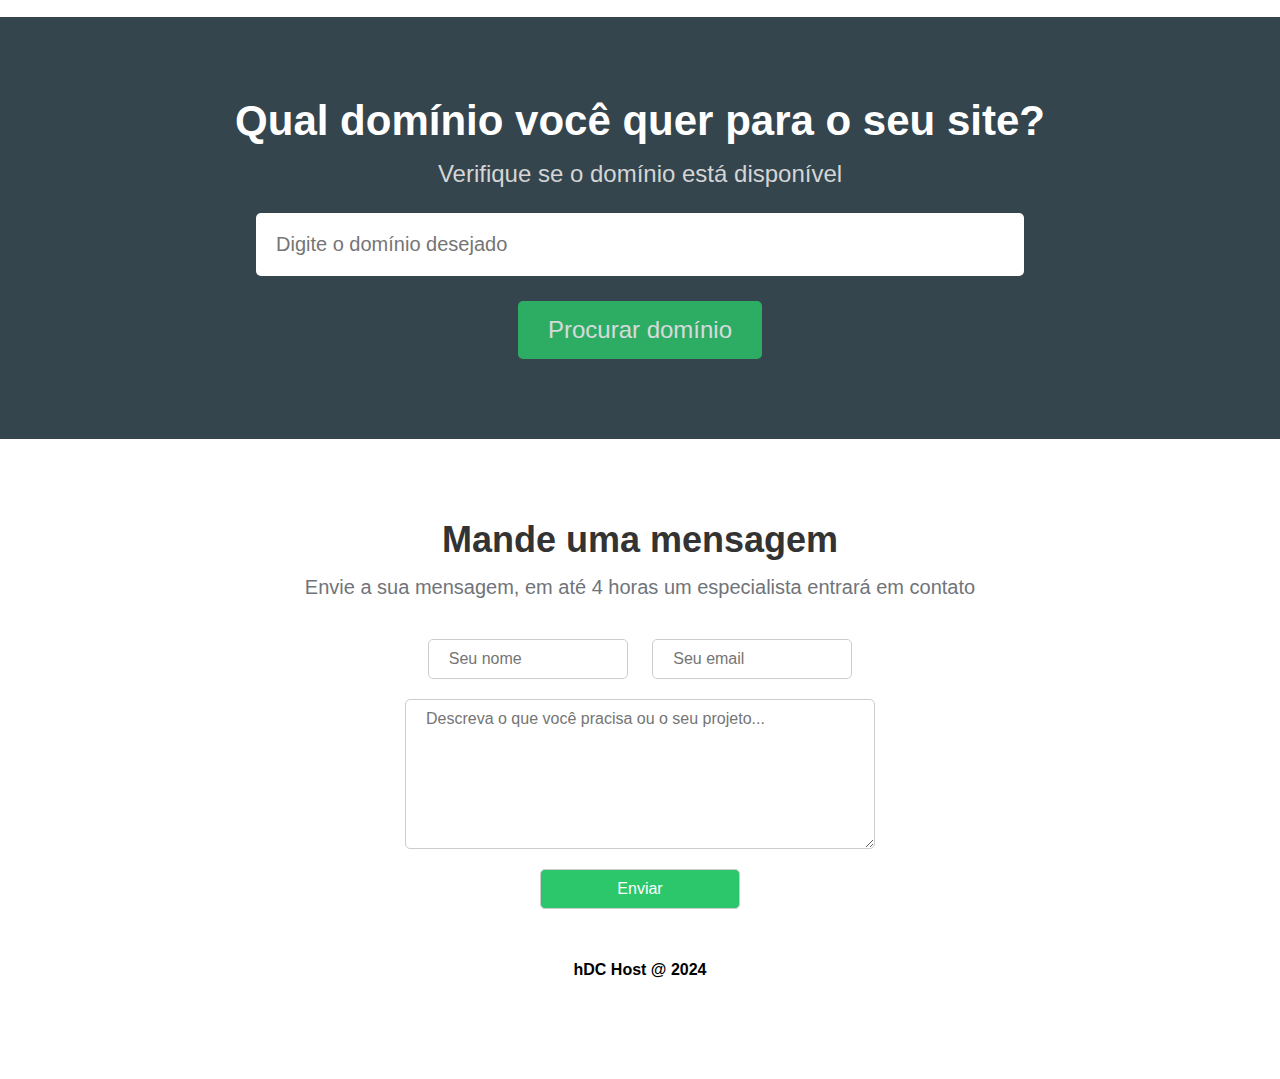
<file: 7_PROJECT_HDC_HOST/index.html>
<!DOCTYPE html>
<html lang="en">

<head>
    <meta charset="UTF-8">
    <meta name="viewport" content="width=device-width, initial-scale=1.0">
    <title>hDC Host </title>
    <!-- Ícones -->
    <link rel="stylesheet" href="https://cdnjs.cloudflare.com/ajax/libs/font-awesome/6.7.1/css/all.min.css"
        integrity="sha512-5Hs3dF2AEPkpNAR7UiOHba+lRSJNeM2ECkwxUIxC1Q/FLycGTbNapWXB4tP889k5T5Ju8fs4b1P5z/iB4nMfSQ=="
        crossorigin="anonymous" referrerpolicy="no-referrer" />

    <!-- Estilos -->
    <link rel="stylesheet" href="css/style.css">
</head>

<body>
    <div class="container">
        <div class="navbar-container">
            <nav>
                <a href="#">
                    <img src="img/hdchostlogo.png" alt="hDC Host" class="logo">
                </a>
                <ul class="navbar-items">
                    <li>
                        <a href="#">Home</a>
                    </li>
                    <li>
                        <a href="#">Preços</a>
                    </li>
                    <li>
                        <a href="#">Contato</a>
                    </li>
                    <li>
                        <a href="#" class="default-btn">Entrar</a>
                    </li>
                </ul>
            </nav>
        </div>
        <main>
            <div class="main-banner">
                <h1>hDC Host</h1>
                <p>Lorem ipsum dolor sit amet consectetur adipisicing elit. Dolores quasi odio et culpa incidunt
                    inventore esse dolore mollitia reprehenderit.</p>
            </div>
            <section class="services-container">
                <ul>
                    <li>
                        <i class="fas fa-shield-alt"></i>
                        <h3>Segurança</h3>
                        <p>Lorem ipsum dolor sit amet consectetur adipisicing elit. Officiis possimus quas ipsum ducimus
                            sit laudantium dolorum culpa, libero esse, deserunt hic, corrupti exercitationem mollitia
                            veritatis distinctio fugiat reprehenderit earum omnis?</p>
                    </li>
                    <li>
                        <i class="fas fa-rocket"></i>
                        <h3>Performance</h3>
                        <p>Lorem ipsum dolor sit amet consectetur adipisicing elit. Officiis possimus quas ipsum ducimus
                            sit laudantium dolorum culpa, libero esse, deserunt hic, corrupti exercitationem mollitia
                            veritatis distinctio fugiat reprehenderit earum omnis?</p>
                    </li>
                    <li>
                        <i class="fas fa-comments"></i>
                        <h3>suporte 24/7</h3>
                        <p>Lorem ipsum dolor sit amet consectetur adipisicing elit. Officiis possimus quas ipsum ducimus
                            sit laudantium dolorum culpa, libero esse, deserunt hic, corrupti exercitationem mollitia
                            veritatis distinctio fugiat reprehenderit earum omnis?</p>
                    </li>
                </ul>
            </section>
            <section class="pricing-container">
                <h2>Planos e Preços</h2>
                <p>Selecione o plano que atende suas necessidades</p>
                <div class="plans-container">
                    <div class="plan">
                        <ul>
                            <li class="price">R$15/mês</li>
                            <li class="plan-name">Básico</li>
                            <li>2BG de espaço</li>
                            <li>1 Subdomínio</li>
                            <li>25 contas de email</li>
                            <li>C-panel</li>
                            <li>Suporte 24/7</li>
                            <li class="plan-btn">Saber mais</li>
                        </ul>
                    </div>
                    <div class="plan">
                        <ul>
                            <li class="price">R$30/mês</li>
                            <li class="plan-name">Dedicado</li>
                            <li>5BG de espaço</li>
                            <li>10 Subdomínios</li>
                            <li>50 contas de email</li>
                            <li>C-panel</li>
                            <li>Suporte 24/7</li>
                            <li class="plan-btn">Saber mais</li>
                        </ul>
                    </div>
                    <div class="plan">
                        <ul>
                            <li class="price recommended">R$50/mês</li>
                            <li class="plan-name">Dedicado Plus</li>
                            <li>10BG de espaço</li>
                            <li>10 Subdomínios</li>
                            <li>100 contas de email</li>
                            <li>C-panel</li>
                            <li>Suporte 24/7</li>
                            <li class="plan-btn recommended">Saber mais</li>
                        </ul>
                    </div>
                    <div class="plan">
                        <ul>
                            <li class="price">R$100/mês</li>
                            <li class="plan-name">Cloud</li>
                            <li>20BG de espaço</li>
                            <li>20 Subdomínios</li>
                            <li>150 contas de email</li>
                            <li>C-panel</li>
                            <li>Suporte 24/7</li>
                            <li class="plan-btn">Saber mais</li>
                        </ul>
                    </div>
                </div>
            </section>
            <section class="searchdomain-container">
                <h2>Qual domínio você quer para o seu site?</h2>
                <p>Verifique se o domínio está disponível</p>
                <form>
                    <input type="text" name="domain" id="domain" placeholder="Digite o domínio desejado" />
                    <input type="submit" value="Procurar domínio" />
                </form>
            </section>
            <section class="contact-container">
                <h2>Mande uma mensagem</h2>
                <p>Envie a sua mensagem, em até 4 horas um especialista entrará em contato</p>
                <form>
                    <input type="text" name="name" id="name" placeholder="Seu nome">
                    <input type="email" name="email" id="email" placeholder="Seu email">
                    <textarea name="message" id="message"
                        placeholder="Descreva o que você pracisa ou o seu projeto..."></textarea>
                    <input type="submit" value="Enviar">
                </form>
            </section>
        </main>
        <footer>
            hDC Host @ 2024
        </footer>
    </div>

</body>

</html>
</file>
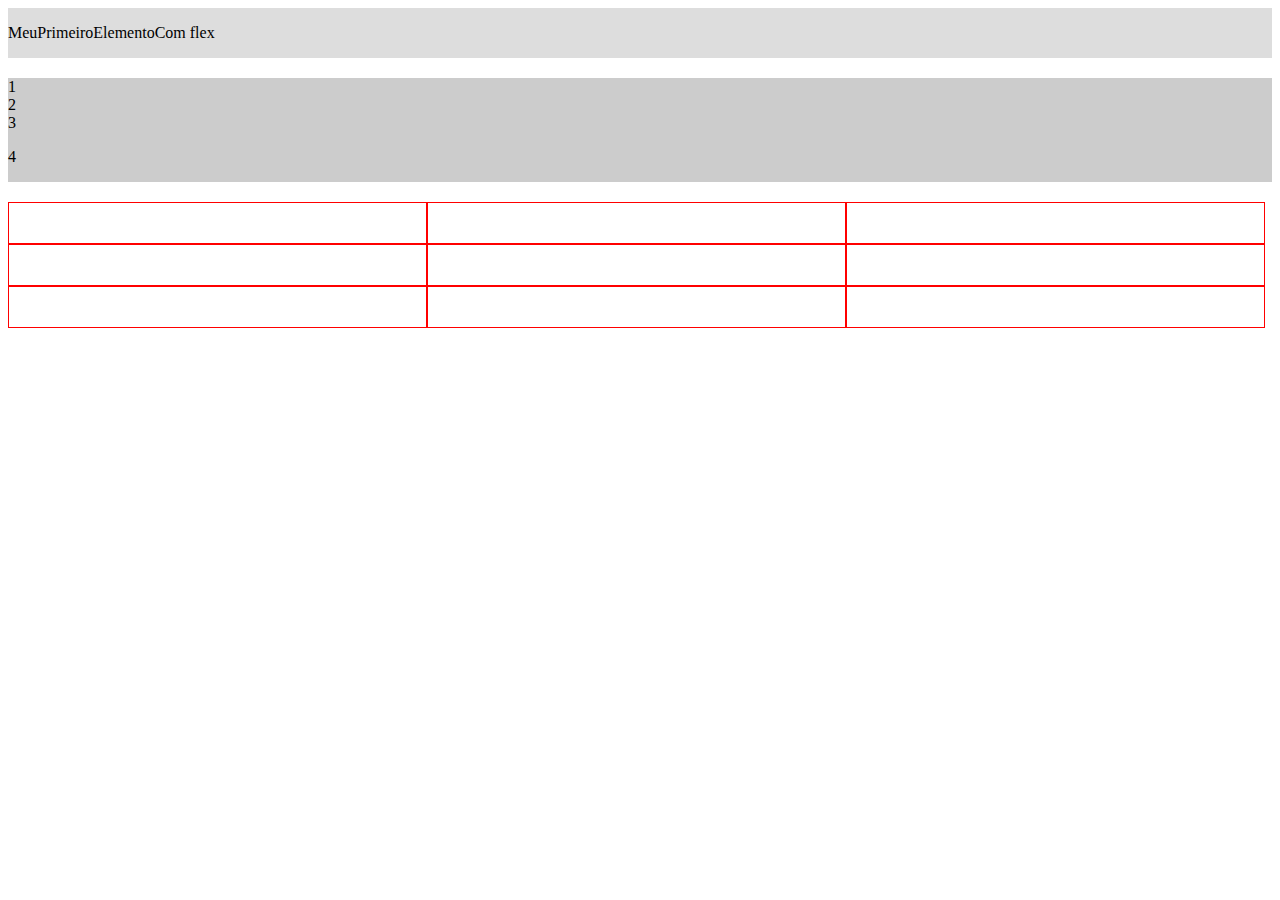
<file: 8_FLEXBOX/index.html>
<!DOCTYPE html>
<html lang="en">

<head>
    <meta charset="UTF-8">
    <meta name="viewport" content="width=device-width, initial-scale=1.0">
    <title>Flexbox</title>
    <link rel="stylesheet" href="css/styles.css">
</head>

<body>
    <!-- 1 - flex -->
    <div class="flex">
        <p>Meu</p>
        <p>Primeiro</p>
        <p>Elemento</p>
        <p>Com flex</p>
    </div>

    <!-- 2 - column -->
    <div class="flex-column">
        <span>1</span>
        <span>2</span>
        <span>3</span>
        <p>4</p>
    </div>

    <!-- 3 - wrap -->
    <div class="wrap">
        <div class="box"></div>
        <div class="box"></div>
        <div class="box"></div>
        <div class="box"></div>
        <div class="box"></div>
        <div class="box"></div>
        <div class="box"></div>
        <div class="box"></div>
        <div class="box"></div>
    </div>

</body>

</html>
</file>
<file: 2_CSS/style.css>
/*4 - External*/
body {
    padding-bottom: 500px;
}

h3 {
    color: cadetblue;
}

/* p {
    color: aqua;
} */

.paragraph {
    background-color: black;
    color: cadetblue;
    padding: 5px;
}

#exclusive-title {
    background-color: purple;
    color: bisque;
    font-size: 35px;
}

/*ordem das regras css */
h2 {
    border-bottom: 2px solid red;
}

.titulo {
    border-bottom: 3px solid blue;
}

#algum-titulo {
    border-bottom: 4px solid green;
}

/* BG image */
.bg-image {
    background-image: url("../2_CSS/img/nature.jpg");
    padding: 10px;
    color: #fff;
}

/* centralizando bg image */
.not-centered-bg,
.centered-bg {
    height: 400px;
    width: 400px;
    background-image: url("../2_CSS/img/bridge.jpg");
}

.centered-bg {
    background-position: center;
    background-size: cover;
}

/* Largura e altura */
.height-width {
    height: 200px;
    width: 100px;
    background-color: darkred;
}

.height-width-2 {
    height: 300px;
    background-color: orangered;
}

/* Padding */
.without-padding,
.padding {
    background-color: #111;
    color: #fff;
}

.padding {
    background-color: #2c2a2a;
    padding: 20px;
}

/* Padding individual */
.padding-individual {
    background-color: #656565;
    color: #111;
    padding: 5px 10px 25px 30px;
}

/* Padding com width */
.without-border-box {
    background-color: #444;
    color: #fff;
    width: 400px;
    padding: 50px;
}

/* border box */
.border-box {
    background-color: #666;
    color: #fff;
    width: 400px;
    padding: 50px;
    box-sizing: border-box;
}

/* border */
.border {
    border: 5px solid red;
    padding: 10px;
}

.border-2 {
    border: 5px dotted #954;
    padding: 10px;
}

/* borda individual */
.border-left {
    border-left: 10px solid slateblue;
    background-color: #767373;
    padding: 25px;
}

.border-bottom {
    border-bottom: 5px double #f9365f;
    background-color: #222;
    padding: 20px;
}

/* box-model */
.box-model {
    margin: 20px;
    padding: 15px 25px;
    border: 3px solid #845;
    border-radius: 7px;
    width: 300px;
    height: 400px;
}

/* align */
.text-aligned {
    text-align: right;
}

.container-center {
    text-align: center;
    width: 300px;
    border: 1px solid darkblue;
}

/* text decoration */
.underline {
    text-decoration: underline;
}

.line-through {
    text-decoration: line-through;
}

.remove-underline {
    text-decoration: none;
    color: #f9365f;
}

/* text transform */
.upper {
    text-transform: uppercase;
}

.lower {
    text-transform: lowercase;
}

/* letter spacing */
.spacing {
    letter-spacing: 3px;
}

/* fontes */
.serif {
    font-family: serif;
}

.sans-serif {
    font-family: sans-serif;
}

.monospace {
    font-family: monospace;
}

.cursive {
    font-family: cursive;
}

.fantasy {
    font-family: fantasy;
}

/* text style */
.italic {
    font-style: italic;
}

.oblique {
    font-style: oblique;
}

/* font weight */
.thin,
.bold,
.bolder {
    font-family: Helvetica;
}

.thin {
    font-weight: 100;
}

.bold {
    font-weight: 600;
}

.bolder {
    font-weight: 900;
}

/* font size */
.small {
    font-size: 7px;
}

.big {
    font-size: 70px;
}

/* Display */
.inline-box {
    width: 50px;
    height: 50px;
    background-color: #4f8;
    margin: 10px;
    display: inline-block;
}

.block {
    background-color: #656565;
    display: block;
    /*display: none -> oculta elementos*/
    margin: 10px;
}

/* Static */
.static {
    position: static;
    background-color: #391;
    color: #fff;
    width: 100px;
    height: 100px;
}

/* Relative */
.relative {
    position: relative;
    background-color: #224;
    color: #fff;
    width: 100px;
    height: 100px;
    top: 100px;
    left: 40px;
}

/* Absolute */
.absolute {
    position: absolute;
    background-color: #964;
    color: #fff;
    width: 100px;
    height: 100px;
    top: 2px;
    right: 2px;
}

/* Absolute e relative */
.relative-container {
    width: 300px;
    height: 300px;
    border: 1px solid #224;
    margin-top: 120px;
    position: relative;
}

.absolute-1,
.absolute-2 {
    width: 50px;
    height: 50px;
    background-color: #422;
    position: absolute;
}

.absolute-1 {
    top: 10px;
    left: 10px;
}

.absolute-2 {
    bottom: 10px;
    right: 10px;
}

/* Fixed */
.fixed {
    width: 100px;
    height: 100px;
    background-color: rgb(161, 109, 109);
    border: 1px solid blue;
    position: fixed;
    top: 50px;
    right: 100px;
}

/* Sticky */
.sticky {
    width: 100px;
    height: 100px;
    background-color: #4f8;
    border: 1px solid green;
    position: sticky;
    top: 50px;
}

/* z index */

.absolute-3,
.absolute-4,
.absolute-5 {
    width: 50px;
    height: 50px;
    background-color: #123;
    position: absolute;
}

.absolute-3 {
    top: 0px;
    left: 0px;
    z-index: 3;
}

.absolute-4 {
    top: 10px;
    left: 10px;
    background-color: #246;
    z-index: 2;
}

.absolute-5 {
    top: 40px;
    left: 40px;
    background-color: #422;
    z-index: 1;
}
</file>
<file: 2_CSS/lists.css>
ul {
    border: 1px solid blue;
    padding: 10px;
}

li {
    color: darkblue;
}

/* comentário CTRL + :*/
</file>
<file: 3_TRIBUTO/css/style.css>
html {
    font-family: Helvetica;
    background-color: #ddd;
}

.container {
    max-width: 1100px;
    background-color: #fff;
    position: relative;
    margin: 50px auto;
    padding: 20px 50px;
}

.bold {
    font-weight: bold;
}

/* header */
.header {
    text-align: center;
}

.main-title {
    font-size: 40px;
}

.main-paragraph {
    font-style: italic;
}

/* Imagem destaque */
.featured-image {
    text-align: center;
    margin-top: 30px;
}

/* Biografia */
.biography-container {
    padding: 25px 0;
    margin: 25px 0;
    border-top: 1px dashed #ddd;
    border-bottom: 1px dashed #ddd;
}

/* Citações */
.quotes-container {
    background-color: #ddd;
    padding: 30px;
}

.quotes-container blockquote {
    font-weight: bold;
    font-size: 30px;
}

.quotes-container p {
    font-style: italic;
}

/* Curiosidades */
.curiosities-container {
    padding: 25px 0;
    margin: 25px 0;
    border-top: 1px dashed #ddd;
    border-bottom: 1px dashed #ddd;
}

.curiosities-container li {
    height: 30px;
}

/* Imagem bold */
.img-bold {
    font-weight: bold;
    text-align: center;
}
</file>
<file: 4_FORM/css/style.css>
body {
    padding-bottom: 500px;
}

div {
    margin-bottom: 10px;
}

div input,
div label {
    display: block;
}

.bold {
    font-weight: bold;
}

.radio label,
.radio input {
    display: inline-block;
}
</file>
<file: 6_RESPONSIVIDADE/css/style.css>
/* media query */
h1 {
    color: red;
}

@media screen and (max-width: 500px) {
    h1 {
        color: blue;
    }
}

/* min-width */
p {
    background-color: red;
    color: black;
}

@media screen and (min-width: 800px) {
    p {
        background-color: #789;
        color: darkgreen;
    }
}

/* Landscape */
h3 {
    display: none;
}

@media screen and (orientation: landscape) {
    h3 {
        display: block;
    }

}
</file>
<file: 7_PROJECT_HDC_HOST/css/style.css>
/* Geral */
* {
    margin: 0;
    padding: 0;
    font-family: Arial, Helvetica, sans-serif;
    box-sizing: border-box;
}

h1,
h2,
h3 {
    color: #333;
}

p {
    color: #70747a;
}

/* Navbar */
.navbar-container {
    width: 100%;
    height: 80px;
    background-color: #232a31;
    padding: 0 2rem;
}

nav {
    position: relative;
}

.logo {
    width: 50px;
    margin-top: 15px;
}

.navbar-items {
    position: absolute;
    right: 0;
    height: 80px;
    line-height: 80px;
    margin: 0;
    display: inline-block;
}

.navbar-items li {
    display: inline-block;
    text-transform: uppercase;
    margin-left: 25px;
}

.navbar-items a {
    color: #fff;
    text-decoration: none;
    transition: 0.5s;
}

.navbar-items a:hover {
    color: #ccc;
}

.default-btn {
    padding: 15px 20px;
    background-color: #2cc76a;
    border-radius: 5px;
}

.navbar-items .default-btn:hover {
    background-color: #22bb5f;
    color: #fff;
}

/* main banner */
.main-banner {
    background-image: url("../img/mainbanner.png");
    background-size: cover;
    background-position: center;
    padding: 10rem 0;
}

.main-banner h1,
.main-banner p {
    color: #fff;
    text-align: center;
    font-weight: bold;
    text-shadow: #000 3px 2px 3px;
}

.main-banner h1 {
    font-size: 54px;
}

.main-banner p {
    font-size: 32px;
}

/* Services */
.services-container {
    padding: 5rem 0;
}

.services-container ul {
    display: flex;
    width: 90%;
    margin: 0 auto;
}

.services-container li {
    flex: 1 1 200px;
    list-style: none;
    text-align: center;
    padding: 20px;
}

.fas {
    font-size: 60px;
    margin-bottom: 15px;
}

.fa-shield-alt {
    color: #2cc76a;
}

.fa-rocket {
    color: #ef3f29;
}

.fa-comments {
    color: #ef8f29;
}

.services-container h3 {
    margin-bottom: 25px;
}

.services-container p {
    line-height: 24px;
}

/* prices and plans */
.pricing-container {
    padding-bottom: 5rem;
    text-align: center;
}

.pricing-container h2 {
    font-size: 36px;
}

.pricing-container p {
    font-size: 20px;
}

.plans-container {
    display: flex;
    justify-content: space-between;
    width: 90%;
    margin: 50px auto 0;
}

.plan {
    flex: 1;
    max-width: 275px;
    margin: 0 20px;
    text-align: center;
}

.plan ul {
    padding: 0;
}

.plan li {
    list-style: none;
    height: 50px;
    line-height: 50px;
    background-color: #e8e9ea;
    color: #333;
}

.plan .price {
    width: 120px;
    height: 120px;
    border-radius: 50%;
    background-color: #2cc762;
    color: #fff;
    text-align: center;
    line-height: 120px;
    margin: 0 auto -50px;
    font-size: 18px;
    position: relative;
}

.plan .plan-name {
    text-transform: uppercase;
    font-size: 20px;
    font-weight: bold;
    color: #fff;
    background-color: #202b34;
    padding: 50px 0;
}

.plan .plan-btn {
    background-color: #2cc762;
    color: #fff;
    font-size: 24px;
    height: 75px;
    line-height: 75px;
    cursor: pointer;
}

.plan .recommended {
    background-color: #f45c57;
}

/* search domain */

.searchdomain-container {
    background-color: #34454e;
    text-align: center;
    padding: 5rem 0;
}

.searchdomain-container h2 {
    color: #fff;
    font-size: 42px;
    margin-bottom: 15px;
}

.searchdomain-container p {
    color: #d5d5d5;
    font-size: 24px;
    margin-bottom: 25px;
}

.searchdomain-container input {
    display: block;
    border: none;
    border-radius: 5px;
    margin: 0 auto;
}

.searchdomain-container input[type='text'] {
    width: 60%;
    padding: 20px;
    font-size: 20px;
    margin-bottom: 25px;
}

.searchdomain-container input[type='submit'] {
    background-color: #2cc76a;
    padding: 15px 30px;
    color: #fff;
    font-size: 24px;
    cursor: pointer;
    opacity: .8;
}

.searchdomain-container input[type='submit']:hover {
    opacity: 1;
}

/* contact form */
.contact-container {
    text-align: center;
    padding: 5rem 0 2rem 0;
}

.contact-container h2 {
    font-size: 36px;
    margin-bottom: 15px;
}

.contact-container p {
    font-size: 20px;
    margin-bottom: 40px;
}

.contact-container input,
.contact-container textarea {
    width: 200px;
    padding: 10px 20px;
    font-size: 16px;
    border-radius: 5px;
    border: 1px solid #ccc;
    margin: 0 10px 20px;
}

.contact-container textarea {
    display: block;
    margin: 0 auto 20px;
    width: 470px;
    height: 150px;
}

.contact-container input[type='submit'] {
    display: block;
    margin: 0 auto;
    background-color: #2cc76a;
    color: #fff;
    cursor: pointer;
}

/* footer */
footer {
    text-align: center;
    font-weight: bold;
    margin: 20px 0 100px;
}

/* responsividade */

/* small laptops a partir de 1100px */
@media (max-width: 1100px) {
    .plans-container {
        width: 95%;
    }

    .plan {
        margin: 0 5px;
    }
}

/* tablet 900px */
@media (max-width: 900px) {
    .main-banner p {
        padding: 0 6rem;
    }

    .searchdomain-container {
        padding: 2rem 4rem;
    }
}

/* celular 576px */
@media (max-width: 576px) {

    html,
    body {
        overflow-x: hidden;
    }

    .navbar-items li {
        font-size: 12px;
        margin-left: 10px;
    }

    .main-banner p {
        padding: 0 2rem;
    }

    .services-container ul {
        flex-direction: column;
    }

    .plans-container {
        flex-direction: column;
        width: 100%;
        padding: 0 2rem;
    }

    .plan {
        width: 100%;
        max-width: 100%;
        margin-bottom: 15px;
    }

    .searchdomain-container h2 {
        font-size: 28px;
    }

    .searchdomain-container input[type='text'] {
        width: 100%;
    }

    .contact-container {
        padding: 3rem 2rem;
    }

    .contact-container input,
    .contact-container textarea {
        width: 100%;
        margin: 10px 0;
    }
}
</file>
<file: 8_FLEXBOX/css/styles.css>
body {
    padding-bottom: 500px;
}

/* 1 - flex */
.flex {
    display: flex;
    background-color: #ddd;
    margin-bottom: 20px;
}

/* 2 - flex column */
.flex-column {
    display: flex;
    flex-direction: column;
    background-color: #ccc;
    margin-bottom: 20px;
}

/* 3 - wrap */

.wrap {
    display: flex;
    flex-wrap: wrap;
    margin-bottom: 20px;
}

.box {
    height: 40px;
    width: 33%;
    border: 1px solid red;
}
</file>
<file: 5_PROJECT_FORM/css/style.css>
/* reset */
* {
    margin: 0;
    padding: 0;
    font-family: Arial, Helvetica, sans-serif;
}

body {
    background-color: #f0ebf8;
}

h1,
h2,
h3,
h4,
h5 {
    color: #333;
}

p,
label {
    color: #444;
}

input {
    border: none;
    border-bottom: 1px solid #ccc;
    padding: 10px 0;
}

input[type="text"],
input[type="number"],
input[type="date"],
input[type="file"],
textarea {
    width: 400px;
}

textarea {
    padding: 10px 5px;
}

/* page header */
.header {
    height: 160px;
    padding: 20px;
    background-color: #673ab7;
}

.header h3 {
    color: #fff;
    margin-top: 0;
}

/* form container */
.form-container {
    background-color: #fdfdfd;
    width: 60%;
    margin: 0 auto;
    position: relative;
    top: -62px;
}

/* form header */
.form-header {
    border-bottom: 1px solid #dfdfdf;
    height: 45px;
}

.form-header p {
    color: #673ab7;
    border-bottom: 2px solid #673ab7;
    width: 100px;
    text-align: center;
    margin: 0 auto;
    text-transform: uppercase;
    height: 45px;
    line-height: 45px;
}

/* form body */
.form-body {
    padding: 30px;
}

.form-title {
    margin-bottom: 15px;
}

.form-body p {
    margin-bottom: 20px;
}

.required-field {
    color: #d80835;
}

.box-input {
    margin-bottom: 35px;
}

.block {
    display: block;
}

.optional-box {
    display: inline-block;
    margin: 0 30px 30px 0;
}

.optional-list li {
    list-style: none;
    margin-bottom: 5px;
}

.box-input p {
    margin-bottom: 15px;
}

.btn-submit {
    background-color: #673ab7;
    color: #fdfdfd;
    border: 2px solid transparent;
    width: 150px;
    height: 50px;
    cursor: pointer;
    text-transform: uppercase;
    transition: 0.5s;
}

.btn-submit:hover {
    background-color: #fdfdfd;
    border-color: #673ab7;
    color: #673ab7;
}
</file>
